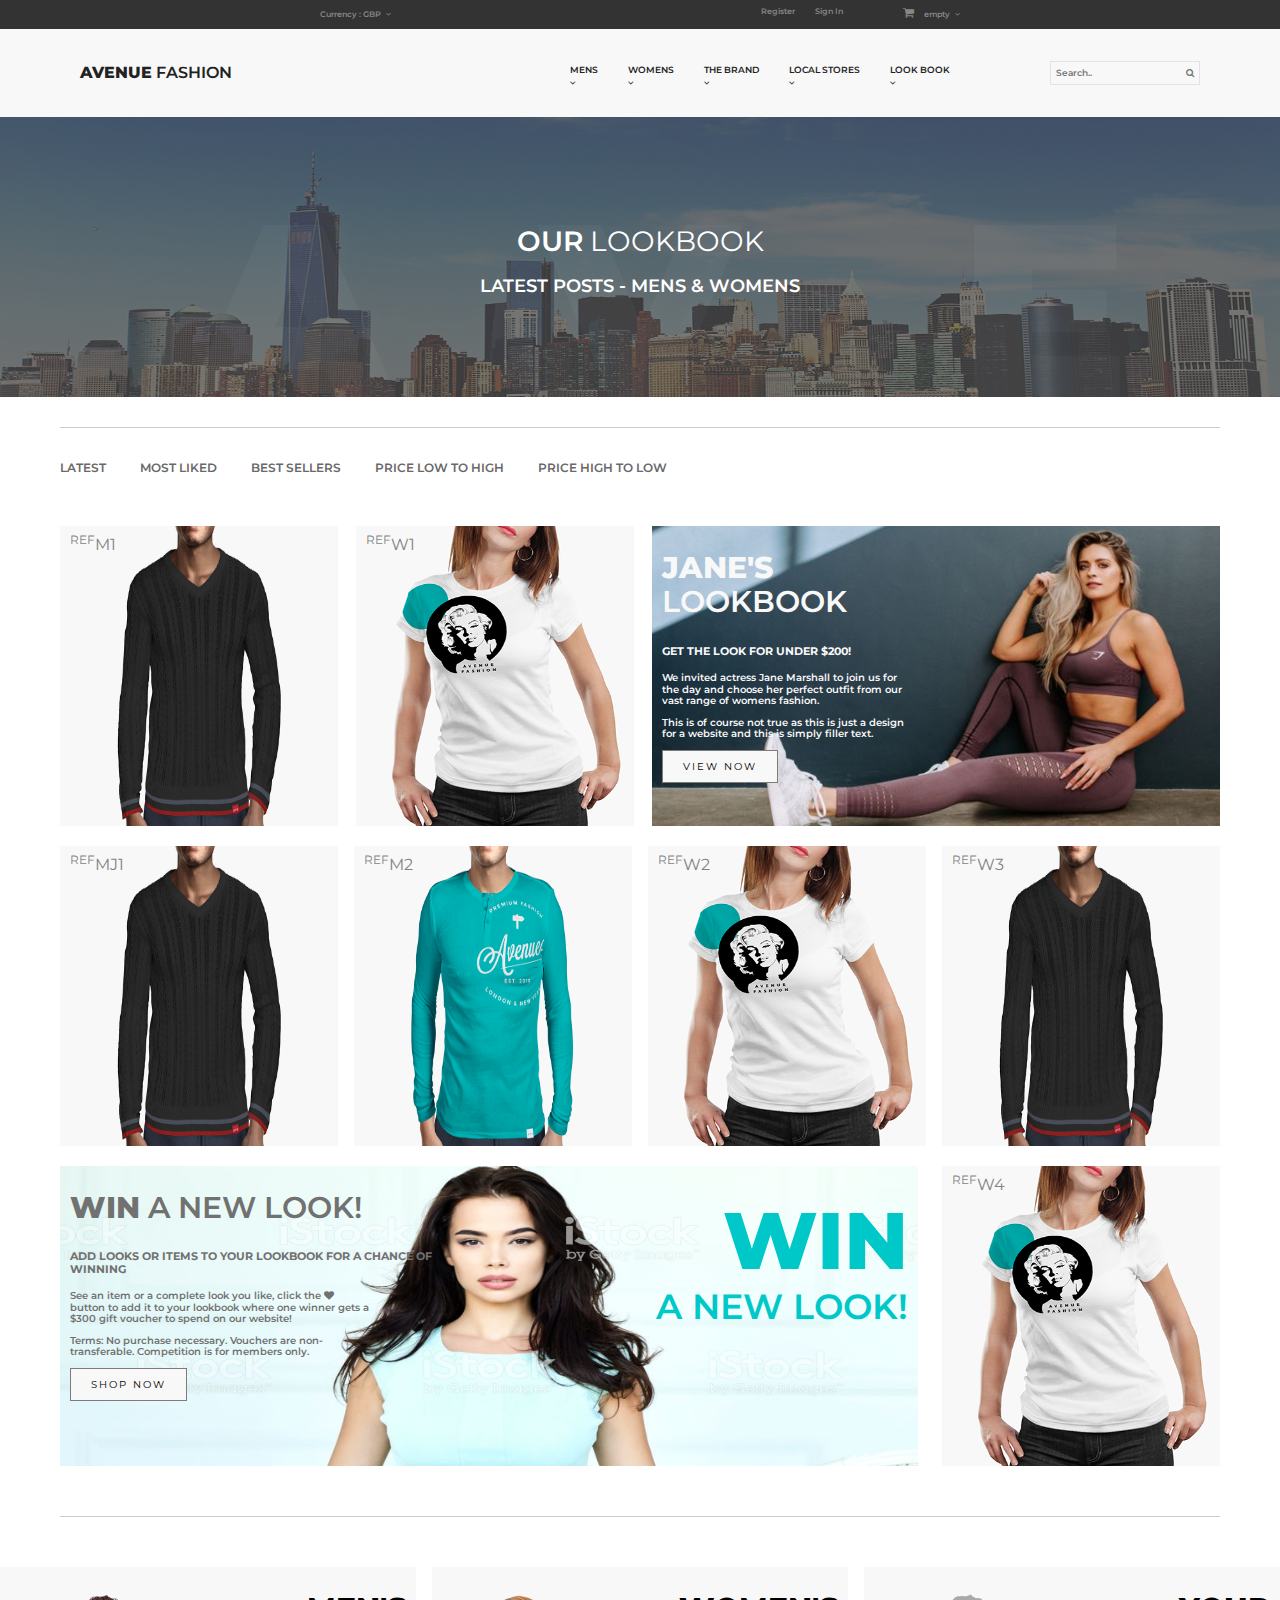
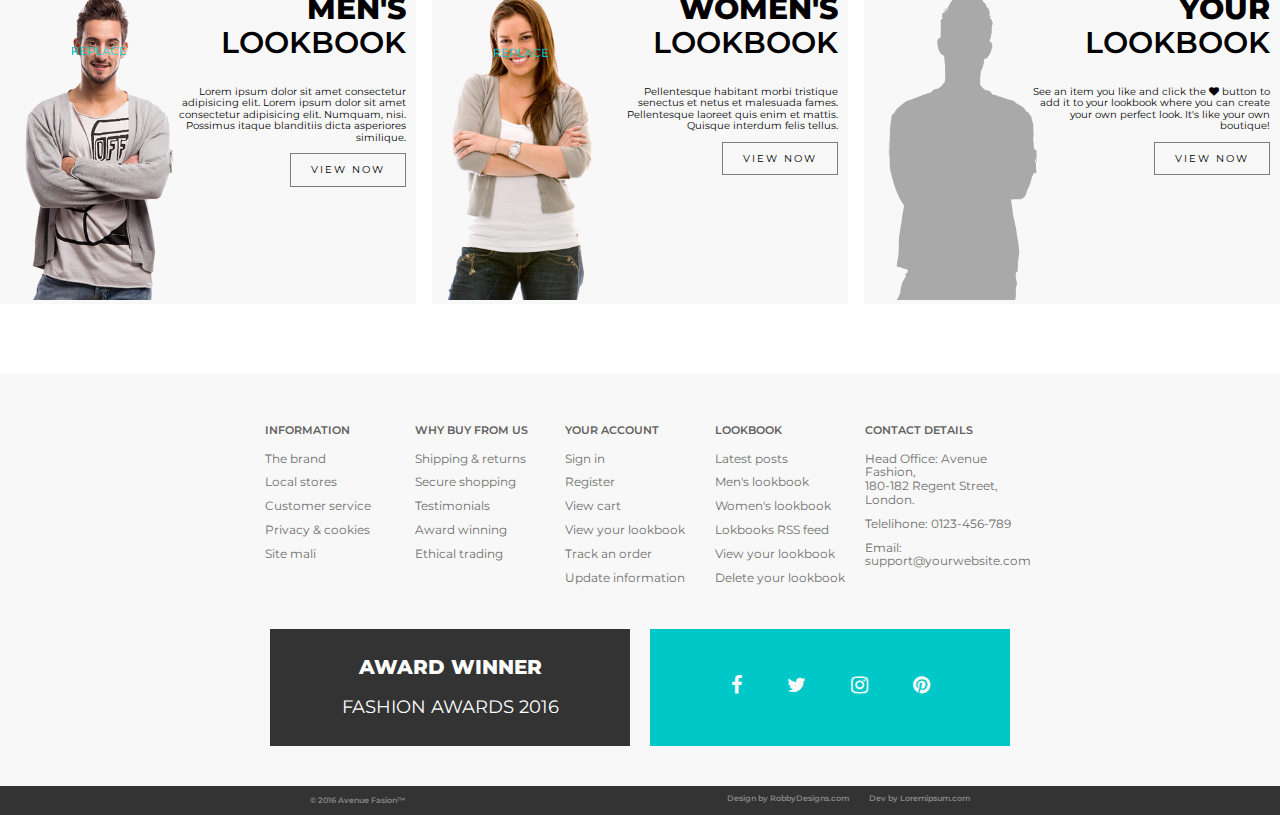
<file: fa/index.html>
<!DOCTYPE html>
<html>
    <head>
        <title>Home</title>
        <!--Meta tag used for responsiveness-->
        <meta charset="UTF-8">
        <meta name="viewport" content="width=device-width ,initial-scale=1.0">
        <link href="https://fonts.googleapis.com/css?family=Montserrat:400,600,800,900|Roboto|Source+Sans+Pro&display=swap" rel="stylesheet">
        <link rel="stylesheet" href="https://cdnjs.cloudflare.com/ajax/libs/font-awesome/4.7.0/css/font-awesome.min.css">
        <link rel="stylesheet" href="css/normalise.css">        
        <link rel="stylesheet" href="css/main.css">
    </head>
    <body>
        <header>
            <nav>
                <div class="top-nav">
                    <div class="flex-container-black">
                        <a class="left-child onhover-bg-color button-left" href="#">Currency : GBP<i class="fa fa-angle-down style-down-icon"></i></a>
                        <ul class="right-child" type=none>
                            <li><a href="login.html" class="onhover-color nav-links">Register</a></li>
                            <li><a href="login.html" class="onhover-color nav-links">Sign In</a></li>
                            <li><a href="#" class="onhover-bg-color button-right"><i class="fa fa-shopping-cart style-cart-icon"></i>empty<i class="style-down-icon fa fa-angle-down"></i></a></li>
                        </ul>
                    </div>
                </div>
                <div class="main-nav">
                    <div class="flex-container-main-nav">
                        <a class="logo" href="index.html"><span class="first-word">avenue</span> fashion</a>
                        <div class="menu-icon">
                            <div></div>
                            <div></div>
                            <div></div>
                        </div>
                        <ul class="right-child-main-nav" type=none>
                            <li><a href="#" class="onhover-color link-black main-link-style">mens<i class="fa fa-angle-down style-down-icon-main"></i></a></li>
                            <li><a href="#" class="onhover-color link-black main-link-style">womens<i class="fa fa-angle-down style-down-icon-main"></i></a></li>
                            <li><a href="brand.html" class="onhover-color link-black main-link-style">the brand<i class="fa fa-angle-down  style-down-icon-main"></i></a></li>
                            <li><a href="contact.html" class="onhover-color link-black main-link-style">local stores<i class="fa fa-angle-down style-down-icon-main"></i></a></li>
                            <li class="hover-effect"><a href="#" class="onhover-color link-black main-link-style">look book<i class="fa fa-angle-down style-down-icon-main"></i></a>
                                <div class="dropdown-menu">
                                    <div class="dropdown-menu-wraper">
                                        <ul type=none>
                                            <h2>our lookbooks</h2>
                                            <li><a class="onhover-color" href="#">Latest Posts (mixed)</a></li>
                                            <li><a class="onhover-color" href="#">Men's Lookbook</a></li>
                                            <li><a class="onhover-color" href="#">Women's Lookbook</a></li>
                                        </ul>
                                        <ul type=none>
                                            <h2>your lookbook</h2>
                                            <li><a class="onhover-color" href="#">View and Edit</a></li>
                                            <li><a class="onhover-color" href="#">Share</a></li>
                                            <li><a class="onhover-color" href="#">Delete</a></li>
                                        </ul>
                                    </div>
                                    <div class="dropdown-menu-sale">
                                        <span class="sale-bold">Autumn Sale!</span>Up To 50% Off
                                    </div>
                                </div>
                            
                            </li>
                        </ul>
                        <div class="style-search clearfix">
                                <div class="search-input"><input type="text" placeholder="Search.."></div>
                                <i class="fa fa-search style-search-icon"></i>
                        </div>
                    </div>
                </div>
            </nav>
        </header>
        <main>
            <div class="bg-img-div">
                <div class="faded-div-black">
                    <div class="faded-ave">
                        <span class="letters a">a</span>
                        <span class="letters v">v</span>
                        <span class="letters e">e</span>
                    </div>
                </div>
                <div class="faded-div-text">
                    <h1><span class="sale-bold">our</span> lookbook</h1>
                    <p>latest posts - mens & womens</p>
                </div>
            </div>

            <div class="page-content">
                <div class="top-content">
                    <div class="content-top-links">
                        <ul type=none class="choices">
                            <li><a href="#" class="onhover-color link-black">latest</a></li>
                            <li><a href="#" class="onhover-color link-black">most liked</a></li>
                            <li><a href="#" class="onhover-color link-black">best sellers</a></li>
                            <li><a href="#" class="onhover-color link-black">price low to high</a></li>
                            <li><a href="#" class="onhover-color link-black">price high to low</a></li>
                        </ul>
                    </div>
                    <div class="middle-content-wrapper">
                        <div class="upper-col col">
                            <div class="width-25">
                                <span class="over-img-text"><sup>ref</sup>m1</span>
                                <img src="assets/pic4.png" class="">
                                <div class="onhover-text">
                                    <i class="fa fa-info style-hover-icon style-info-icon"></i>
                                    <i class="fa fa-heart style-hover-icon"></i>
                                </div>
                            </div>
                            <div class="width-25">
                                <span class="over-img-text"><sup>ref</sup>w1</span>
                                <img src="assets/pic3.png" class="">
                                <div class="onhover-text">
                                    <i class="fa fa-info style-hover-icon style-info-icon"></i>
                                    <i class="fa fa-heart style-hover-icon"></i>
                                </div>
                            </div>
                            <div class="width-50"><img src="assets/pic1.jpg" class="">
                                <div class="middle-text ">     
                                    <h2>
                                        <span class="first-word">jane's</span> Lookbook
                                    </h2>
                                    <h4>get the look for under $200!</h4>
                                    <p>
                                        We invited actress Jane Marshall to join us for the day and choose her perfect outfit from our vast range of womens fashion.
                                    </p>
                                    <p>
                                        This is of course not true as this is just a design for a website and this is simply filler text. 
                                    </p>
                                    <button class="btn onhover-bg-color" href="#">View Now</button>
                                </div>
                            </div>
                        </div>
                        <div class="middle-col col">
                            <div class="width-25">
                                <span class="over-img-text"><sup>ref</sup>mj1</span>
                                <img src="assets/pic4.png" class="">
                                <div class="onhover-text">
                                    <i class="fa fa-info style-hover-icon style-info-icon"></i>
                                    <i class="fa fa-heart style-hover-icon"></i>
                                </div>
                            </div>
                            <div class="width-25">
                                <span class="over-img-text"><sup>ref</sup>m2</span>
                                <img src="assets/pic5.png" class="">
                                <div class="onhover-text">
                                    <i class="fa fa-info style-hover-icon style-info-icon"></i>
                                    <i class="fa fa-heart style-hover-icon"></i>
                                </div>
                            </div>
                            <div class="width-25">
                                <span class="over-img-text"><sup>ref</sup>w2</span>
                                <img src="assets/pic3.png" class="">
                                <div class="onhover-text">
                                    <i class="fa fa-info style-hover-icon style-info-icon"></i>
                                    <i class="fa fa-heart style-hover-icon"></i>
                                </div>
                            </div>
                            <div class="width-25">
                                <span class="over-img-text"><sup>ref</sup>w3</span>
                                <img src="assets/pic4.png" class="">
                                <div class="onhover-text">
                                    <i class="fa fa-info style-hover-icon style-info-icon"></i>
                                    <i class="fa fa-heart style-hover-icon"></i>
                                </div>
                            </div>
                        </div>
                        <div class="lower-col col">
                            <div class="width-75">
                                <img src="assets/pic6.jpg" class="">
                                <div class="middle-text middle-text-black ">     
                                    <h2>
                                        <span class="first-word">win</span> a new Look!
                                    </h2>
                                    <h4>add looks or items to your lookbook for a chance of winning</h4>
                                    <p>
                                        See an item or a complete look you like, click the <i class="fa fa-heart"></i> button to add it to your lookbook where one winner gets a $300 gift voucher to spend on our website!
                                    </p>
                                    <p>
                                        Terms: No purchase necessary. Vouchers are non-transferable. Competition is for members only.
                                    </p>
                                    <button class="btn onhover-bg-color" href="#">shop now</button>
                                </div>
                                <div class="img-extra-text">
                                    <h2>
                                        <span class="first-word large-text">win</span><br> a new Look!
                                    </h2>
                                </div>
                            </div>
                            <div class="width-25">
                                <span class="over-img-text"><sup>ref</sup>w4</span>                                
                                <img src="assets/pic3.png" class="">
                                <div class="onhover-text">
                                    <i class="fa fa-info style-hover-icon style-info-icon"></i>
                                    <i class="fa fa-heart style-hover-icon"></i>
                                </div>
                            </div>
                        </div>
                    </div>
                </div>
                <div class="bottom-content">
                    <div class="bottom-img  ">
                        <img src="assets/REPLACE.png" class="">
                        <div class="bottom-text ">     
                            <h2>
                                <span class="first-word">Men's</span> Lookbook
                            </h2>
                            <p>
                                Lorem ipsum dolor sit amet consectetur adipisicing elit. Lorem ipsum dolor sit amet consectetur adipisicing elit. Numquam, nisi. Possimus itaque blanditiis dicta asperiores similique.
                            </p>
                            <button class="btn onhover-bg-color" href="#">View Now</button> 
                        </div>
                    </div>
                    <div class="bottom-img  ">
                        <img src="assets/REPLACE2.png" class="">
                        <div class="bottom-text ">     
                            <h2>
                                <span class="first-word">women's</span> Lookbook
                            </h2>
                            <p>
                                Pellentesque habitant morbi tristique senectus et netus et malesuada fames. Pellentesque laoreet quis enim et mattis. Quisque interdum felis tellus.
                            </p>
                            <button class="btn onhover-bg-color" href="#">View Now</button> 
                        </div>
                    </div>
                    <div class="bottom-img  ">
                        <img src="assets/REPLACE4.png" class="">
                        <div class="bottom-text ">     
                            <h2>
                                <span class="first-word">your</span> Lookbook
                            </h2>
                            <p>
                                See an item you like and click the <i class="fa fa-heart"></i> button to add it to your lookbook where you can create your own perfect look.<wbr> It's like your own boutique!
                            </p>
                            <button class="btn onhover-bg-color" href="#">View Now</button> 
                        </div>
                    </div>
                </div>
            </div>


        </main>
        <footer>
            <div class="footer-navbar">
                <div class="navbar-wrapper">
                    <div class="navbar-flex">
                        <ul class="col-nav">
                            <li>information</li>
                            <ul class="col-nav-inside">
                                <li><a class="link-black onhover-color">The brand</a></li>
                                <li><a class="link-black onhover-color">Local stores</a></li>
                                <li><a class="link-black onhover-color">Customer service</a></li>
                                <li><a class="link-black onhover-color">Privacy & cookies</a></li>
                                <li><a class="link-black onhover-color">Site mali</a></li>
                            </ul>
                        </ul>
                        <ul class="col-nav">
                            <li>why buy from us</li>
                            <ul class="col-nav-inside">
                                <li><a class="link-black onhover-color">Shipping & returns</a></li>
                                <li><a class="link-black onhover-color">Secure shopping</a></li>
                                <li><a class="link-black onhover-color">Testimonials</a></li>
                                <li><a class="link-black onhover-color">Award winning</a></li>
                                <li><a class="link-black onhover-color">Ethical trading</a></li>
                            </ul>
                        </ul>
                        <ul class="col-nav">
                            <li>your account</li>
                            <ul class="col-nav-inside">
                                <li><a class="link-black onhover-color">Sign in</a></li>
                                <li><a class="link-black onhover-color">Register</a></li>
                                <li><a class="link-black onhover-color">View cart</a></li>
                                <li><a class="link-black onhover-color">View your lookbook</a></li>
                                <li><a class="link-black onhover-color">Track an order</a></li>
                                <li><a class="link-black onhover-color">Update information</a></li>
                            </ul>
                        </ul>
                        <ul class="col-nav">
                            <li>lookbook</li>
                            <ul class="col-nav-inside">
                                <li><a class="link-black onhover-color">Latest posts</a></li>
                                <li><a class="link-black onhover-color">Men's lookbook</a></li>
                                <li><a class="link-black onhover-color">Women's lookbook</a></li>
                                <li><a class="link-black onhover-color">Lokbooks RSS feed</a></li>
                                <li><a class="link-black onhover-color">View your lookbook</a></li>
                                <li><a class="link-black onhover-color">Delete your lookbook</a></li>
                            </ul>
                        </ul>
                        <ul class="col-nav">
                            <li>contact details</li>
                            <ul class="col-nav-inside">
                            <li>Head Office: <a class="link-black onhover-color">Avenue Fashion,<br>180-182 Regent Street, London.</a></li>
                            <li>Telelihone: <a class="link-black onhover-color">0123-456-789</a></li>
                            <li>Email: <a class="link-black onhover-color">support@yourwebsite.com</a></p>
                            </ul>
                        </ul>
                    </div>
                </div>
                <div class="sale-social">
                    <div class="sale">
                        <h2>award winner</h2>
                        <p>fashion awards 2016</p>
                    </div>
                    <div class="social">
                        <a href="#"><i class="fa fa-facebook-f space style-social"></i></a>
                        <a href="#"><i class="fa fa-twitter space style-social"></i></a>
                        <a href="#"><i class="fa fa-instagram space style-social"></i></a>
                        <a href="#"><i class="fa fa-pinterest space style-social"></i></a>
                    </div>
                </div>
            </div>
            <div class="top-nav">
                <div class="flex-container-black">
                    <a class="left-child onhover-color nav-links" href="#">&copy; 2016 Avenue Fasion&trade;</a>
                    <ul class="right-child" type=none>
                        <li class="nav-links">Design by <a href="#" class="onhover-color ">RobbyDesigns.com</a></li>
                        <li class="nav-links">Dev by <a href="#" class="onhover-color ">Loremipsum.com</a></li>
                    </ul>
                </div>
            </div>
        </footer>
    </body>
</html>
</file>
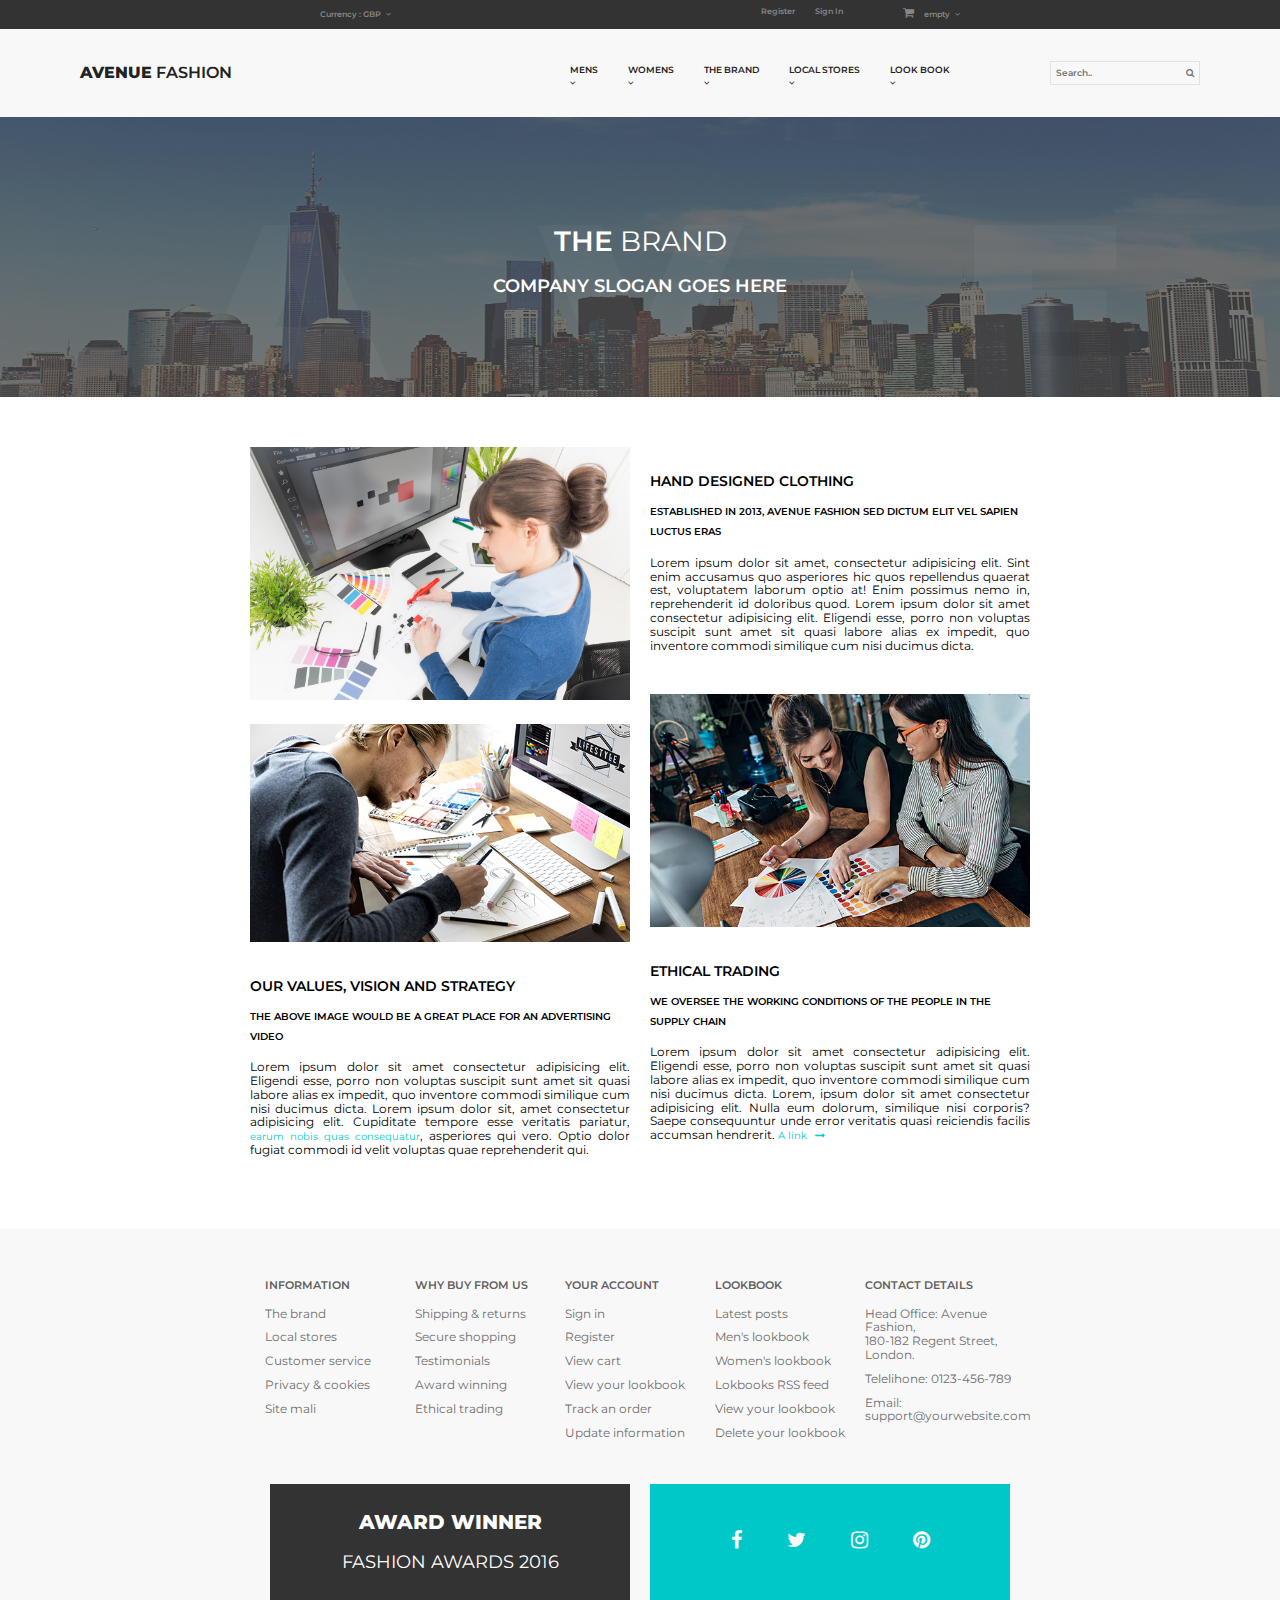
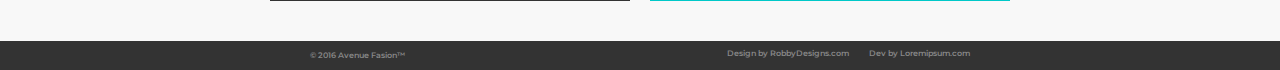
<file: fa/brand.html>
<!DOCTYPE html>
<html>
    <head>
        <title>The Brand</title>
        <!--Meta tag used for responsiveness-->
        <meta charset="UTF-8">
        <meta name="viewport" content="width=device-width ,initial-scale=1.0">
        <link href="https://fonts.googleapis.com/css?family=Montserrat:400,600,800,900|Roboto|Source+Sans+Pro&display=swap" rel="stylesheet">
        <link rel="stylesheet" href="https://cdnjs.cloudflare.com/ajax/libs/font-awesome/4.7.0/css/font-awesome.min.css">
        <link rel="stylesheet" href="css/normalise.css">        
        <link rel="stylesheet" href="css/main.css">
    </head>
    <body>
        <header>
            <nav>
                <div class="top-nav">
                    <div class="flex-container-black">
                        <a class="left-child onhover-bg-color button-left" href="#">Currency : GBP<i class="fa fa-angle-down style-down-icon"></i></a>
                        <ul class="right-child" type=none>
                            <li><a href="login.html" class="onhover-color nav-links">Register</a></li>
                            <li><a href="login.html" class="onhover-color nav-links">Sign In</a></li>
                            <li><a href="#" class="onhover-bg-color button-right"><i class="fa fa-shopping-cart style-cart-icon"></i>empty<i class="style-down-icon fa fa-angle-down"></i></a></li>
                        </ul>
                    </div>
                </div>
                <div class="main-nav">
                    <div class="flex-container-main-nav">
                        <a class="logo" href="index.html"><span class="first-word">avenue</span> fashion</a>
                        <div class="menu-icon">
                            <div></div>
                            <div></div>
                            <div></div>
                        </div>
                        <ul class="right-child-main-nav" type=none>
                            <li><a href="#" class="onhover-color link-black main-link-style">mens<i class="fa fa-angle-down style-down-icon-main"></i></a></li>
                            <li><a href="#" class="onhover-color link-black main-link-style">womens<i class="fa fa-angle-down style-down-icon-main"></i></a></li>
                            <li><a href="brand.html" class="onhover-color link-black main-link-style">the brand<i class="fa fa-angle-down  style-down-icon-main"></i></a></li>
                            <li><a href="contact.html" class="onhover-color link-black main-link-style">local stores<i class="fa fa-angle-down style-down-icon-main"></i></a></li>
                            <li class="hover-effect"><a href="#" class="onhover-color link-black main-link-style">look book<i class="fa fa-angle-down style-down-icon-main"></i></a>
                                <div class="dropdown-menu">
                                    <div class="dropdown-menu-wraper">
                                        <ul type=none>
                                            <h2>our lookbooks</h2>
                                            <li><a class="onhover-color" href="#">Latest Posts (mixed)</a></li>
                                            <li><a class="onhover-color" href="#">Men's Lookbook</a></li>
                                            <li><a class="onhover-color" href="#">Women's Lookbook</a></li>
                                        </ul>
                                        <ul type=none>
                                            <h2>your lookbook</h2>
                                            <li><a class="onhover-color" href="#">View and Edit</a></li>
                                            <li><a class="onhover-color" href="#">Share</a></li>
                                            <li><a class="onhover-color" href="#">Delete</a></li>
                                        </ul>
                                    </div>
                                    <div class="dropdown-menu-sale">
                                        <span class="sale-bold">Autumn Sale!</span>Up To 50% Off
                                    </div>
                                </div>
                            
                            </li>
                        </ul>
                        <div class="style-search clearfix">
                                <div class="search-input"><input type="text" placeholder="Search.."></div>
                                <i class="fa fa-search style-search-icon"></i>
                        </div>
                    </div>
                </div>
            </nav>
        </header>
        <main>
            <div class="bg-img-div">
                <div class="faded-div-black">
                    <div class="faded-ave">
                        <span class="letters a">a</span>
                        <span class="letters v">v</span>
                        <span class="letters e">e</span>
                    </div>
                </div>
                <div class="faded-div-text">
                    <h1><span class="sale-bold">the</span> brand</h1>
                    <p>Company slogan goes here</p>
                </div>
            </div>

            <div class="page-content">
                <div class="flex-wrapper">
                    <div class="col-1">
                        <div class="content-wrapper">
                            <img src="assets/brand1.jpg" width="100%">
                            <img src="assets/brand2.jpg" width="100%">
                            <div class="brand-text">
                                <h2>our values, vision and strategy</h2>
                                <h4>the above image would be a great place for an advertising video</h4>
                                <p>Lorem ipsum dolor sit amet consectetur adipisicing elit. Eligendi esse, porro non voluptas suscipit sunt amet sit quasi labore alias ex impedit, quo inventore commodi similique cum nisi ducimus dicta.
                                    Lorem ipsum dolor sit, amet consectetur adipisicing elit. Cupiditate tempore esse veritatis pariatur, <a class="forgot">earum nobis quas consequatur</a>, asperiores qui vero. Optio dolor fugiat commodi id velit voluptas quae reprehenderit qui.
                                </p>
                            </div>
                        </div>
                    </div>
                    <div class="col-2">
                        <div class="content-wrapper">
                            <div class="brand-text">
                                <h2>hand designed clothing</h2>
                                <h4>established in 2013, avenue fashion sed dictum elit vel sapien luctus eras</h4>
                                <p>Lorem ipsum dolor sit amet, consectetur adipisicing elit. Sint enim accusamus quo asperiores hic quos repellendus quaerat est, voluptatem laborum optio at! Enim possimus nemo in, reprehenderit id doloribus quod.
                                    Lorem ipsum dolor sit amet consectetur adipisicing elit. Eligendi esse, porro non voluptas suscipit sunt amet sit quasi labore alias ex impedit, quo inventore commodi similique cum nisi ducimus dicta.</p>
                            </div>
                            <img src="assets/brand3.jpg" width="100%">
                            <div class="brand-text">
                                <h2>ethical trading</h2>
                                <h4>we oversee the working conditions of the people in the supply chain</h4>
                                <p>Lorem ipsum dolor sit amet consectetur adipisicing elit. Eligendi esse, porro non voluptas suscipit sunt amet sit quasi labore alias ex impedit, quo inventore commodi similique cum nisi ducimus dicta.
                                    Lorem, ipsum dolor sit amet consectetur adipisicing elit. Nulla eum dolorum, similique nisi corporis? Saepe consequuntur unde error veritatis quasi reiciendis facilis accumsan hendrerit.
                                    <a class="forgot align-right">A link <i class="fa fa-long-arrow-right icon-style"></i></a>
                                </p>
                            </div>
                        </div>
                    </div>
                </div>
            </div>


        </main>
        <footer>
            <div class="footer-navbar">
                <div class="navbar-wrapper">
                    <div class="navbar-flex">
                        <ul class="col-nav">
                            <li>information</li>
                            <ul class="col-nav-inside">
                                <li><a class="link-black onhover-color">The brand</a></li>
                                <li><a class="link-black onhover-color">Local stores</a></li>
                                <li><a class="link-black onhover-color">Customer service</a></li>
                                <li><a class="link-black onhover-color">Privacy & cookies</a></li>
                                <li><a class="link-black onhover-color">Site mali</a></li>
                            </ul>
                        </ul>
                        <ul class="col-nav">
                            <li>why buy from us</li>
                            <ul class="col-nav-inside">
                                <li><a class="link-black onhover-color">Shipping & returns</a></li>
                                <li><a class="link-black onhover-color">Secure shopping</a></li>
                                <li><a class="link-black onhover-color">Testimonials</a></li>
                                <li><a class="link-black onhover-color">Award winning</a></li>
                                <li><a class="link-black onhover-color">Ethical trading</a></li>
                            </ul>
                        </ul>
                        <ul class="col-nav">
                            <li>your account</li>
                            <ul class="col-nav-inside">
                                <li><a class="link-black onhover-color">Sign in</a></li>
                                <li><a class="link-black onhover-color">Register</a></li>
                                <li><a class="link-black onhover-color">View cart</a></li>
                                <li><a class="link-black onhover-color">View your lookbook</a></li>
                                <li><a class="link-black onhover-color">Track an order</a></li>
                                <li><a class="link-black onhover-color">Update information</a></li>
                            </ul>
                        </ul>
                        <ul class="col-nav">
                            <li>lookbook</li>
                            <ul class="col-nav-inside">
                                <li><a class="link-black onhover-color">Latest posts</a></li>
                                <li><a class="link-black onhover-color">Men's lookbook</a></li>
                                <li><a class="link-black onhover-color">Women's lookbook</a></li>
                                <li><a class="link-black onhover-color">Lokbooks RSS feed</a></li>
                                <li><a class="link-black onhover-color">View your lookbook</a></li>
                                <li><a class="link-black onhover-color">Delete your lookbook</a></li>
                            </ul>
                        </ul>
                        <ul class="col-nav">
                            <li>contact details</li>
                            <ul class="col-nav-inside">
                            <li>Head Office: <a class="link-black onhover-color">Avenue Fashion,<br>180-182 Regent Street, London.</a></li>
                            <li>Telelihone: <a class="link-black onhover-color">0123-456-789</a></li>
                            <li>Email: <a class="link-black onhover-color">support@yourwebsite.com</a></p>
                            </ul>
                        </ul>
                    </div>
                </div>
                <div class="sale-social">
                    <div class="sale">
                        <h2>award winner</h2>
                        <p>fashion awards 2016</p>
                    </div>
                    <div class="social">
                        <a href="#"><i class="fa fa-facebook-f space style-social"></i></a>
                        <a href="#"><i class="fa fa-twitter space style-social"></i></a>
                        <a href="#"><i class="fa fa-instagram space style-social"></i></a>
                        <a href="#"><i class="fa fa-pinterest space style-social"></i></a>
                    </div>
                </div>
            </div>
            <div class="top-nav">
                <div class="flex-container-black">
                    <a class="left-child onhover-color nav-links" href="#">&copy; 2016 Avenue Fasion&trade;</a>
                    <ul class="right-child" type=none>
                        <li class="nav-links">Design by <a href="#" class="onhover-color ">RobbyDesigns.com</a></li>
                        <li class="nav-links">Dev by <a href="#" class="onhover-color ">Loremipsum.com</a></li>
                    </ul>
                </div>
            </div>
        </footer>
    </body>
</html>
</file>
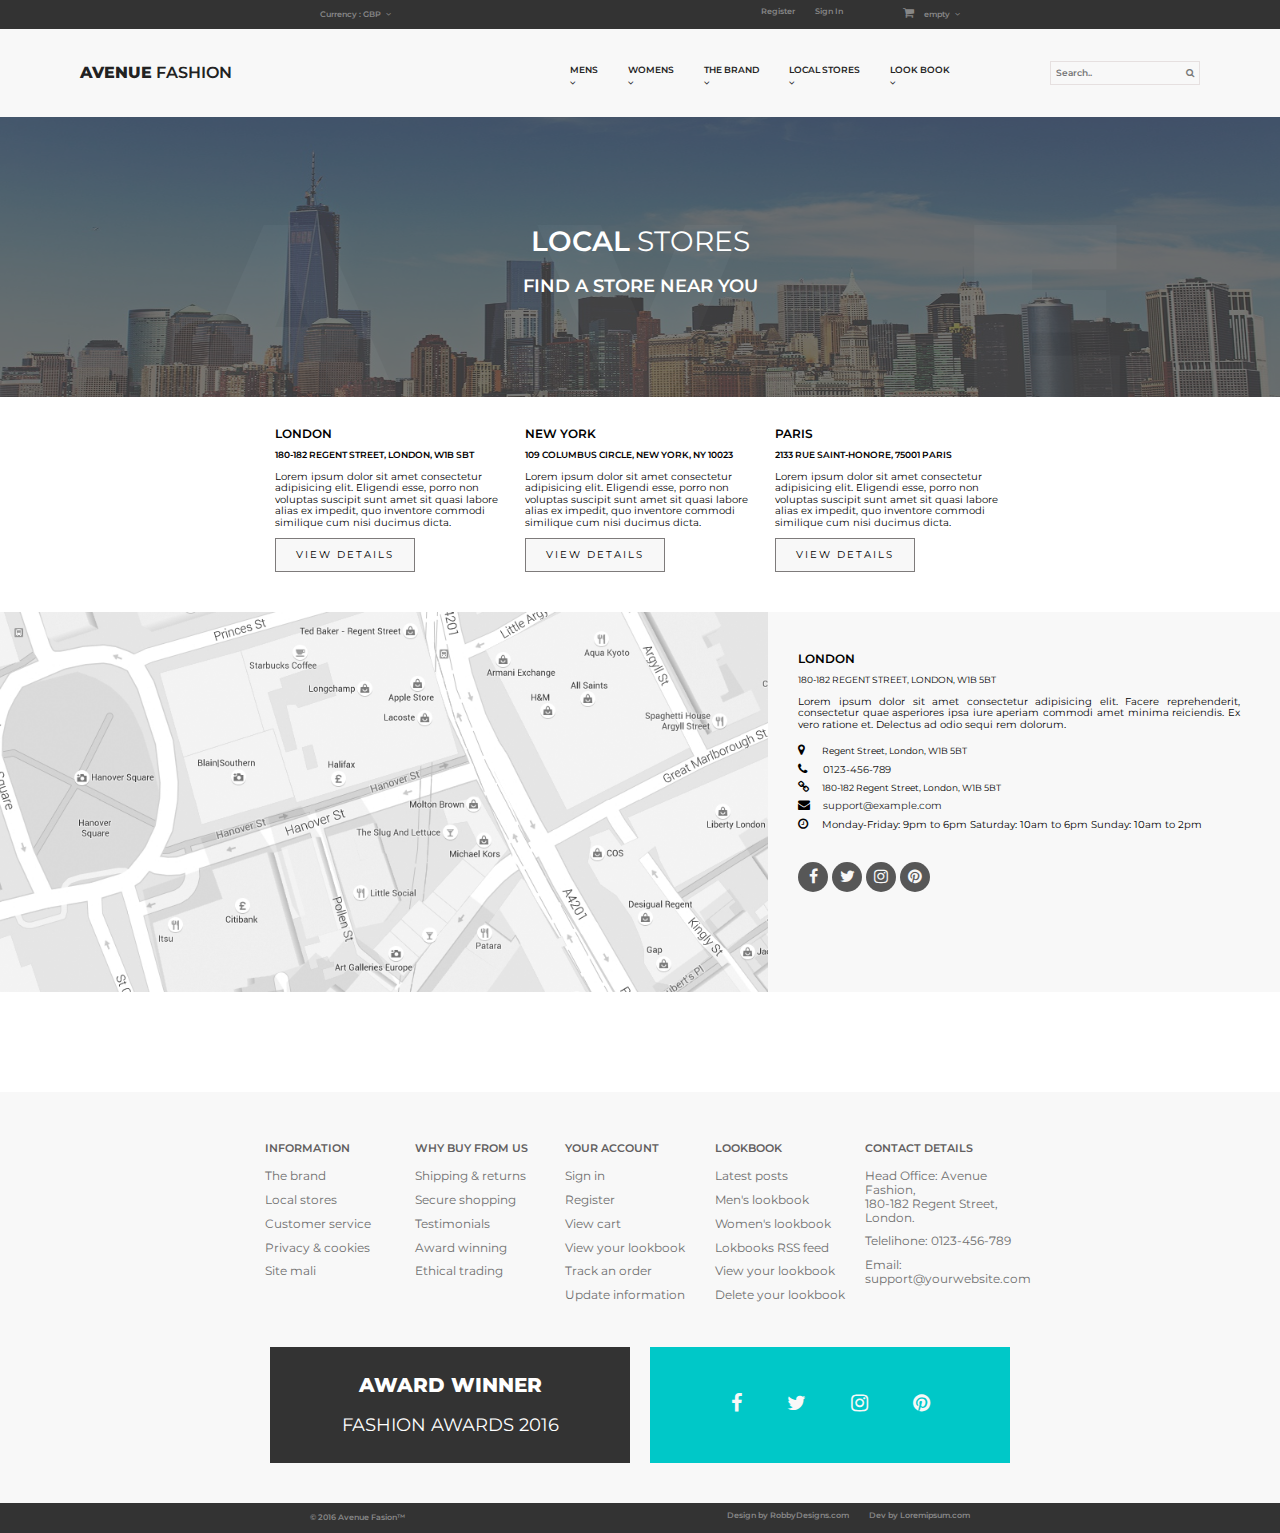
<file: fa/contact.html>
<!DOCTYPE html>
<html>
    <head>
        <title>Contact us</title>
        <!--Meta tag used for responsiveness-->
        <meta charset="UTF-8">
        <meta name="viewport" content="width=device-width ,initial-scale=1.0">
        <link href="https://fonts.googleapis.com/css?family=Montserrat:400,600,800,900|Roboto|Source+Sans+Pro&display=swap" rel="stylesheet">
        <link rel="stylesheet" href="https://cdnjs.cloudflare.com/ajax/libs/font-awesome/4.7.0/css/font-awesome.min.css">
        <link rel="stylesheet" href="css/normalise.css">        
        <link rel="stylesheet" href="css/main.css">
    </head>
    <body>
        <header>
            <nav>
                <div class="top-nav">
                    <div class="flex-container-black">
                        <a class="left-child onhover-bg-color button-left" href="#">Currency : GBP<i class="fa fa-angle-down style-down-icon"></i></a>
                        <ul class="right-child" type=none>
                            <li><a href="login.html" class="onhover-color nav-links">Register</a></li>
                            <li><a href="login.html" class="onhover-color nav-links">Sign In</a></li>
                            <li><a href="#" class="onhover-bg-color button-right"><i class="fa fa-shopping-cart style-cart-icon"></i>empty<i class="style-down-icon fa fa-angle-down"></i></a></li>
                        </ul>
                    </div>
                </div>
                <div class="main-nav">
                    <div class="flex-container-main-nav">
                        <a class="logo" href="index.html"><span class="first-word">avenue</span> fashion</a>
                        <div class="menu-icon">
                            <div></div>
                            <div></div>
                            <div></div>
                        </div>
                        <ul class="right-child-main-nav" type=none>
                            <li><a href="#" class="onhover-color link-black main-link-style">mens<i class="fa fa-angle-down style-down-icon-main"></i></a></li>
                            <li><a href="#" class="onhover-color link-black main-link-style">womens<i class="fa fa-angle-down style-down-icon-main"></i></a></li>
                            <li><a href="brand.html" class="onhover-color link-black main-link-style">the brand<i class="fa fa-angle-down  style-down-icon-main"></i></a></li>
                            <li><a href="contact.html" class="onhover-color link-black main-link-style">local stores<i class="fa fa-angle-down style-down-icon-main"></i></a></li>
                            <li class="hover-effect"><a href="#" class="onhover-color link-black main-link-style">look book<i class="fa fa-angle-down style-down-icon-main"></i></a>
                                <div class="dropdown-menu">
                                    <div class="dropdown-menu-wraper">
                                        <ul type=none>
                                            <h2>our lookbooks</h2>
                                            <li><a class="onhover-color" href="#">Latest Posts (mixed)</a></li>
                                            <li><a class="onhover-color" href="#">Men's Lookbook</a></li>
                                            <li><a class="onhover-color" href="#">Women's Lookbook</a></li>
                                        </ul>
                                        <ul type=none>
                                            <h2>your lookbook</h2>
                                            <li><a class="onhover-color" href="#">View and Edit</a></li>
                                            <li><a class="onhover-color" href="#">Share</a></li>
                                            <li><a class="onhover-color" href="#">Delete</a></li>
                                        </ul>
                                    </div>
                                    <div class="dropdown-menu-sale">
                                        <span class="sale-bold">Autumn Sale!</span>Up To 50% Off
                                    </div>
                                </div>
                            
                            </li>
                        </ul>
                        <div class="style-search clearfix">
                                <div class="search-input"><input type="text" placeholder="Search.."></div>
                                <i class="fa fa-search style-search-icon"></i>
                        </div>
                    </div>
                </div>
            </nav>
        </header>
        <main>
            <div class="bg-img-div">
                <div class="faded-div-black">
                    <div class="faded-ave">
                        <span class="letters a">a</span>
                        <span class="letters v">v</span>
                        <span class="letters e">e</span>
                    </div>
                </div>
                <div class="faded-div-text">
                    <h1><span class="sale-bold">local</span> stores</h1>
                    <p>find a store near you</p>
                </div>
            </div>

            <div class="page-content">
                <div class="content-wrapper">
                    <div class="contact-flex">
                        <div class="contact-col">
                            <h2>london</h2>
                            <address>
                                180-182 REGENT STREET, LONDON, W1B SBT                                
                            </address>
                            <p>Lorem ipsum dolor sit amet consectetur adipisicing elit. Eligendi esse, porro non voluptas suscipit sunt amet sit quasi labore alias ex impedit, quo inventore commodi similique cum nisi ducimus dicta.</p>
                            <button class="onhover-bg-color btn">view details</button>
                        </div>
                        <div class="contact-col">
                            <h2>new york</h2>
                            <address>
                                109 COLUMBUS CIRCLE, NEW YORK, NY 10023            
                            </address>
                            <p>Lorem ipsum dolor sit amet consectetur adipisicing elit. Eligendi esse, porro non voluptas suscipit sunt amet sit quasi labore alias ex impedit, quo inventore commodi similique cum nisi ducimus dicta.</p>
                            <button class="onhover-bg-color btn">view details</button>
                        </div>
                        <div class="contact-col">
                            <h2>paris</h2>
                            <address>
                                2133 RUE SAINT-HONORE, 75001 PARIS            
                            </address>
                            <p>Lorem ipsum dolor sit amet consectetur adipisicing elit. Eligendi esse, porro non voluptas suscipit sunt amet sit quasi labore alias ex impedit, quo inventore commodi similique cum nisi ducimus dicta.</p>
                            <button class="onhover-bg-color btn">view details</button>
                        </div>
                    </div>
                </div>

                <div class="map-wrapper">
                    <div class="map-flex">
                        <div class="map-img">
                            <img src="assets/map.png" width="100%">
                        </div>
                        <div class="map-text">
                            <h2>LONDON</h2>
                            <address>180-182 REGENT STREET, LONDON, W1B 5BT</address>
                            <p>Lorem ipsum dolor sit amet consectetur adipisicing elit. Facere reprehenderit, consectetur quae asperiores ipsa iure aperiam commodi amet minima reiciendis. Ex vero ratione et. Delectus ad odio sequi rem dolorum.</p>
                            <ul class="contact-info" type=none>
                                <li><span class="fa fa-map-marker"></span>
                                    <address>Regent Street, London, W1B 5BT</address> 
                                </li>
                                <li><span class="fa fa-phone"></span><a class="link-black onhover-color" href="tel:0123456789">0123-456-789</a></li>
                                <li><span class="fa fa-link"></span>
                                    <address>180-182 Regent Street, London, W1B 5BT</address>
                                </li>
                                <li><span class="fa fa-envelope"></span><a class="link-black onhover-color" href="mailto:support@example.com">support@example.com</a></li>
                                <li><span class="fa fa-clock-o"></span>
                                        <p class="timing">Monday-Friday: 9pm to 6pm Saturday: 10am to 6pm Sunday: 10am to 2pm</p>
                                    
                                </li>
                            </ul>
                            <div class="social-links">
                                <i class="fa fa-facebook-f style-link-icon style-f-icon"></i>
                                <i class="fa fa-twitter style-link-icon"></i>
                                <i class="fa fa-instagram style-link-icon"></i>
                                <i class="fa fa-pinterest style-link-icon"></i>
                            </div>
                        </div>
                    </div>
                </div>

            </div>


        </main>
        <footer>
            <div class="footer-navbar">
                <div class="navbar-wrapper">
                    <div class="navbar-flex">
                        <ul class="col-nav">
                            <li>information</li>
                            <ul class="col-nav-inside">
                                <li><a class="link-black onhover-color">The brand</a></li>
                                <li><a class="link-black onhover-color">Local stores</a></li>
                                <li><a class="link-black onhover-color">Customer service</a></li>
                                <li><a class="link-black onhover-color">Privacy & cookies</a></li>
                                <li><a class="link-black onhover-color">Site mali</a></li>
                            </ul>
                        </ul>
                        <ul class="col-nav">
                            <li>why buy from us</li>
                            <ul class="col-nav-inside">
                                <li><a class="link-black onhover-color">Shipping & returns</a></li>
                                <li><a class="link-black onhover-color">Secure shopping</a></li>
                                <li><a class="link-black onhover-color">Testimonials</a></li>
                                <li><a class="link-black onhover-color">Award winning</a></li>
                                <li><a class="link-black onhover-color">Ethical trading</a></li>
                            </ul>
                        </ul>
                        <ul class="col-nav">
                            <li>your account</li>
                            <ul class="col-nav-inside">
                                <li><a class="link-black onhover-color">Sign in</a></li>
                                <li><a class="link-black onhover-color">Register</a></li>
                                <li><a class="link-black onhover-color">View cart</a></li>
                                <li><a class="link-black onhover-color">View your lookbook</a></li>
                                <li><a class="link-black onhover-color">Track an order</a></li>
                                <li><a class="link-black onhover-color">Update information</a></li>
                            </ul>
                        </ul>
                        <ul class="col-nav">
                            <li>lookbook</li>
                            <ul class="col-nav-inside">
                                <li><a class="link-black onhover-color">Latest posts</a></li>
                                <li><a class="link-black onhover-color">Men's lookbook</a></li>
                                <li><a class="link-black onhover-color">Women's lookbook</a></li>
                                <li><a class="link-black onhover-color">Lokbooks RSS feed</a></li>
                                <li><a class="link-black onhover-color">View your lookbook</a></li>
                                <li><a class="link-black onhover-color">Delete your lookbook</a></li>
                            </ul>
                        </ul>
                        <ul class="col-nav">
                            <li>contact details</li>
                            <ul class="col-nav-inside">
                            <li>Head Office: <a class="link-black onhover-color">Avenue Fashion,<br>180-182 Regent Street, London.</a></li>
                            <li>Telelihone: <a class="link-black onhover-color">0123-456-789</a></li>
                            <li>Email: <a class="link-black onhover-color">support@yourwebsite.com</a></p>
                            </ul>
                        </ul>
                    </div>
                </div>
                <div class="sale-social">
                    <div class="sale">
                        <h2>award winner</h2>
                        <p>fashion awards 2016</p>
                    </div>
                    <div class="social">
                        <a href="#"><i class="fa fa-facebook-f space style-social"></i></a>
                        <a href="#"><i class="fa fa-twitter space style-social"></i></a>
                        <a href="#"><i class="fa fa-instagram space style-social"></i></a>
                        <a href="#"><i class="fa fa-pinterest space style-social"></i></a>
                    </div>
                </div>
            </div>
            <div class="top-nav">
                <div class="flex-container-black">
                    <a class="left-child onhover-color nav-links" href="#">&copy; 2016 Avenue Fasion&trade;</a>
                    <ul class="right-child" type=none>
                        <li class="nav-links">Design by <a href="#" class="onhover-color ">RobbyDesigns.com</a></li>
                        <li class="nav-links">Dev by <a href="#" class="onhover-color ">Loremipsum.com</a></li>
                    </ul>
                </div>
            </div>
        </footer>
    </body>
</html>
</file>
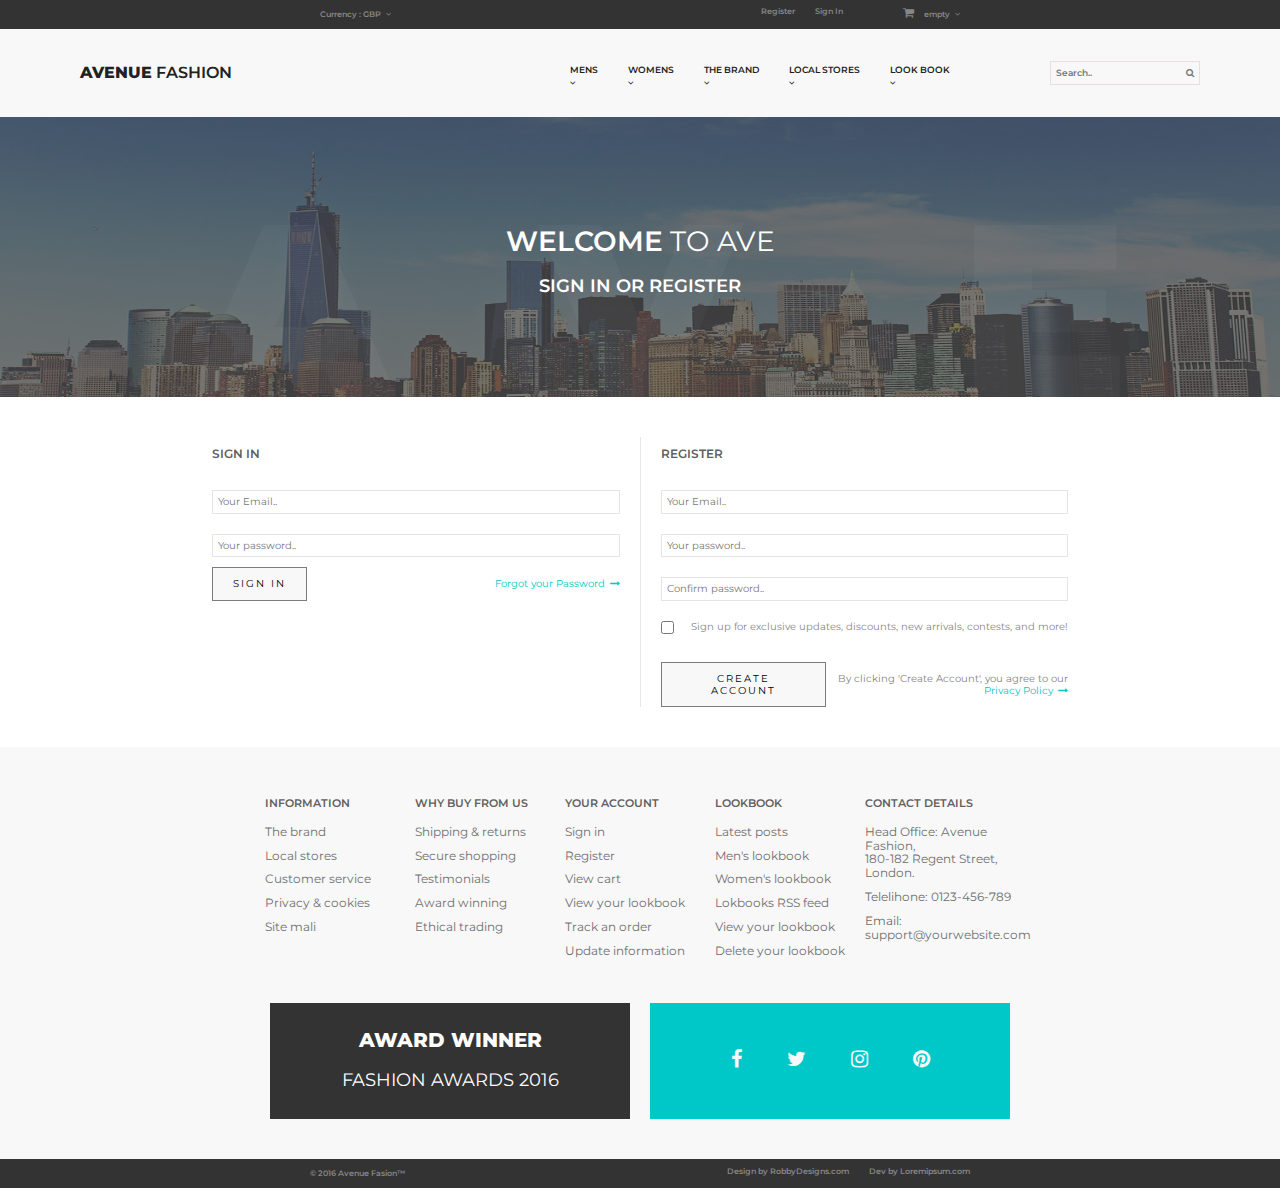
<file: fa/login.html>
<!DOCTYPE html>
<html>
    <head>
        <title>Login & Sign up</title>
        <!--Meta tag used for responsiveness-->
        <meta charset="UTF-8">
        <meta name="viewport" content="width=device-width ,initial-scale=1.0">
        <link href="https://fonts.googleapis.com/css?family=Montserrat:400,600,800,900|Roboto|Source+Sans+Pro&display=swap" rel="stylesheet">
        <link rel="stylesheet" href="https://cdnjs.cloudflare.com/ajax/libs/font-awesome/4.7.0/css/font-awesome.min.css">
        <link rel="stylesheet" href="css/normalise.css">        
        <link rel="stylesheet" href="css/main.css">
    </head>
    <body>
        <header>
            <nav>
                <div class="top-nav">
                    <div class="flex-container-black">
                        <a class="left-child onhover-bg-color button-left" href="#">Currency : GBP<i class="fa fa-angle-down style-down-icon"></i></a>
                        <ul class="right-child" type=none>
                            <li><a href="login.html" class="onhover-color nav-links">Register</a></li>
                            <li><a href="login.html" class="onhover-color nav-links">Sign In</a></li>
                            <li><a href="#" class="onhover-bg-color button-right"><i class="fa fa-shopping-cart style-cart-icon"></i>empty<i class="style-down-icon fa fa-angle-down"></i></a></li>
                        </ul>
                    </div>
                </div>
                <div class="main-nav">
                    <div class="flex-container-main-nav">
                        <a class="logo" href="index.html"><span class="first-word">avenue</span> fashion</a>
                        <div class="menu-icon">
                            <div></div>
                            <div></div>
                            <div></div>
                        </div>
                        <ul class="right-child-main-nav" type=none>
                            <li><a href="#" class="onhover-color link-black main-link-style">mens<i class="fa fa-angle-down style-down-icon-main"></i></a></li>
                            <li><a href="#" class="onhover-color link-black main-link-style">womens<i class="fa fa-angle-down style-down-icon-main"></i></a></li>
                            <li><a href="brand.html" class="onhover-color link-black main-link-style">the brand<i class="fa fa-angle-down  style-down-icon-main"></i></a></li>
                            <li><a href="contact.html" class="onhover-color link-black main-link-style">local stores<i class="fa fa-angle-down style-down-icon-main"></i></a></li>
                            <li class="hover-effect"><a href="#" class="onhover-color link-black main-link-style">look book<i class="fa fa-angle-down style-down-icon-main"></i></a>
                                <div class="dropdown-menu">
                                    <div class="dropdown-menu-wraper">
                                        <ul type=none>
                                            <h2>our lookbooks</h2>
                                            <li><a class="onhover-color" href="#">Latest Posts (mixed)</a></li>
                                            <li><a class="onhover-color" href="#">Men's Lookbook</a></li>
                                            <li><a class="onhover-color" href="#">Women's Lookbook</a></li>
                                        </ul>
                                        <ul type=none>
                                            <h2>your lookbook</h2>
                                            <li><a class="onhover-color" href="#">View and Edit</a></li>
                                            <li><a class="onhover-color" href="#">Share</a></li>
                                            <li><a class="onhover-color" href="#">Delete</a></li>
                                        </ul>
                                    </div>
                                    <div class="dropdown-menu-sale">
                                        <span class="sale-bold">Autumn Sale!</span>Up To 50% Off
                                    </div>
                                </div>
                            
                            </li>
                        </ul>
                        <div class="style-search clearfix">
                                <div class="search-input"><input type="text" placeholder="Search.."></div>
                                <i class="fa fa-search style-search-icon"></i>
                        </div>
                    </div>
                </div>
            </nav>
        </header>
        <main>
            <div class="bg-img-div">
                <div class="faded-div-black">
                    <div class="faded-ave">
                        <span class="letters a">a</span>
                        <span class="letters v">v</span>
                        <span class="letters e">e</span>
                    </div>
                </div>
                <div class="faded-div-text">
                    <h1><span class="sale-bold">welcome</span> to ave</h1>
                    <p>sign in or register</p>
                </div>
            </div>

            <div class="page-content">
                <div class="login-wrapper">
                    <div class="sign-in">
                        <form class="" action="#">
                            <h2>sign in</h2>
                            <input type="text" placeholder="Your Email.."><br>
                            <input type="text" placeholder="Your password.."><br>
                            <div class="btn-text">
                                <button class="onhover-bg-color btn">sign in</button>
                                <a class="forgot align-right">Forgot your Password<i class="fa fa-long-arrow-right icon-style"></i></a>
                            </div>
                        </form>
                    </div>
                    <div class="register">
                        <form class="" action="#">
                            <h2>register</h2>
                            <input type="text" placeholder="Your Email.."><br>
                            <input type="text" placeholder="Your password.."><br>
                            <input type="text" placeholder="Confirm password.."><br>
                            <div class="checkbox-div"><input type="checkbox" class="checkbox"><span class="form-text">Sign up for exclusive updates, discounts, new arrivals, contests, and more!</span></div><br>
                            <div class="btn-text">
                                <button class="onhover-bg-color btn btn-create">create account</button>
                                <span class="policy ">By clicking 'Create Account', you agree to our <a class="forgot align-right">Privacy Policy<i class="fa fa-long-arrow-right icon-style"></i></a></span>
                            </div>
                        </form>
                    </div>
                </div>
            </div>


        </main>
        <footer>
            <div class="footer-navbar">
                <div class="navbar-wrapper">
                    <div class="navbar-flex">
                        <ul class="col-nav">
                            <li>information</li>
                            <ul class="col-nav-inside">
                                <li><a class="link-black onhover-color">The brand</a></li>
                                <li><a class="link-black onhover-color">Local stores</a></li>
                                <li><a class="link-black onhover-color">Customer service</a></li>
                                <li><a class="link-black onhover-color">Privacy & cookies</a></li>
                                <li><a class="link-black onhover-color">Site mali</a></li>
                            </ul>
                        </ul>
                        <ul class="col-nav">
                            <li>why buy from us</li>
                            <ul class="col-nav-inside">
                                <li><a class="link-black onhover-color">Shipping & returns</a></li>
                                <li><a class="link-black onhover-color">Secure shopping</a></li>
                                <li><a class="link-black onhover-color">Testimonials</a></li>
                                <li><a class="link-black onhover-color">Award winning</a></li>
                                <li><a class="link-black onhover-color">Ethical trading</a></li>
                            </ul>
                        </ul>
                        <ul class="col-nav">
                            <li>your account</li>
                            <ul class="col-nav-inside">
                                <li><a class="link-black onhover-color">Sign in</a></li>
                                <li><a class="link-black onhover-color">Register</a></li>
                                <li><a class="link-black onhover-color">View cart</a></li>
                                <li><a class="link-black onhover-color">View your lookbook</a></li>
                                <li><a class="link-black onhover-color">Track an order</a></li>
                                <li><a class="link-black onhover-color">Update information</a></li>
                            </ul>
                        </ul>
                        <ul class="col-nav">
                            <li>lookbook</li>
                            <ul class="col-nav-inside">
                                <li><a class="link-black onhover-color">Latest posts</a></li>
                                <li><a class="link-black onhover-color">Men's lookbook</a></li>
                                <li><a class="link-black onhover-color">Women's lookbook</a></li>
                                <li><a class="link-black onhover-color">Lokbooks RSS feed</a></li>
                                <li><a class="link-black onhover-color">View your lookbook</a></li>
                                <li><a class="link-black onhover-color">Delete your lookbook</a></li>
                            </ul>
                        </ul>
                        <ul class="col-nav">
                            <li>contact details</li>
                            <ul class="col-nav-inside">
                            <li>Head Office: <a class="link-black onhover-color">Avenue Fashion,<br>180-182 Regent Street, London.</a></li>
                            <li>Telelihone: <a class="link-black onhover-color">0123-456-789</a></li>
                            <li>Email: <a class="link-black onhover-color">support@yourwebsite.com</a></p>
                            </ul>
                        </ul>
                    </div>
                </div>
                <div class="sale-social">
                    <div class="sale">
                        <h2>award winner</h2>
                        <p>fashion awards 2016</p>
                    </div>
                    <div class="social">
                        <a href="#"><i class="fa fa-facebook-f space style-social"></i></a>
                        <a href="#"><i class="fa fa-twitter space style-social"></i></a>
                        <a href="#"><i class="fa fa-instagram space style-social"></i></a>
                        <a href="#"><i class="fa fa-pinterest space style-social"></i></a>
                    </div>
                </div>
            </div>
            <div class="top-nav">
                <div class="flex-container-black">
                    <a class="left-child onhover-color nav-links" href="#">&copy; 2016 Avenue Fasion&trade;</a>
                    <ul class="right-child" type=none>
                        <li class="nav-links">Design by <a href="#" class="onhover-color ">RobbyDesigns.com</a></li>
                        <li class="nav-links">Dev by <a href="#" class="onhover-color ">Loremipsum.com</a></li>
                    </ul>
                </div>
            </div>
        </footer>
    </body>
</html>
</file>
<file: fa/css/main.css>
*{
    /*border: 1px solid black;*/
    box-sizing: border-box;
}

body{
    font-family: 'Montserrat', 'Roboto', 'Source Sans Pro', sans-serif;
}
.clearfix::after {
    content: "";
    clear: both;
    display: table;
}

a{
    text-decoration: none;
    cursor: pointer;
}
address{
    font-style: normal;
}
ul{
    padding: 0;
    margin: 0;
    list-style-type: none;
}
.flex-container-black{
    display: flex;
    justify-content: space-between;
    align-items: center;
}
.top-nav{
    background: #333;
    overflow: hidden;
}

.top-nav a {
	color: #878787;
	font-size: 8px;
	font-weight: 600;
}
.top-nav li {
	color: #878787;
	font-size: 8px;
	font-weight: 600;
}
.nav-links {
	padding: 8px 10px;
}
.space {
	padding: 20px;
}
.style-social{
    color: #f8f8f8;
}
.style-social:hover {
	color: #636363;
    /* background: #ccc; */
    cursor: pointer;
}
.onhover-bg-color {
	padding: 10px 20px;
	/* background: #fff; */
}
.onhover-bg-color:hover{
    color: #fff;
    background: #00c8c8;
}
.onhover-color:hover{
    color: #00c8c8;
}
.style-cart-icon {
	/* padding: 5px 8px; */
	padding-right: 10px;
	font-size: 12px;
}
.style-down-icon {
	padding-left: 5px;
}
.right-child {
    display: flex;
    padding: 0;    
    margin: 0 auto;
    flex-direction: row;
    justify-content: center;
    margin-right: 0;
    padding-bottom: 4px;
}
.right-child li{
    margin: 0;
}
.left-child{
    margin-left: 0; 
}
.button-right {
	margin-left: 30px;
}
.navbar-toggle {
    position: absolute;
    top: 10px;
    right: 20px;
    cursor: pointer;
    color: rgba(255, 255, 255, 0.8);
    font-size: 24px;
}
  
.active {
    display: block;
}
/* main nav*/
.flex-container-main-nav{
    display: flex;
    flex-flow: column;
    justify-content: center;
    align-items: center;
    position: relative;
}
.main-nav {
	background: #f8f8f8;
}
.menu-icon {
	cursor: pointer;
	display: inline-block;
	position: absolute;
	/* width: 50px; */
	/* height: 50px; */
	bottom: 20px;
	top: 5px;
	right: 10px;
}
.menu-icon div {
    width: 35px;
    height: 5px;
    background-color: black;
    margin: 6px 0;
}
.right-child-main-nav {
	display: flex;
	padding: 0;
	margin: 0;
	flex-direction: column;
	justify-content: center;
	text-align: center;
	width: 100%;
}
.style-search {
	display: inline-block;
	width: 100%;
	position: relative;
	border: 1px solid #e6e0e0;
}
.right-child-main-nav{
    display: none;
}
.menu-icon:hover + ul{
    display: block;
}
.main-nav:hover ul{
    display: block;
}
.logo {
	text-transform: uppercase;
	font-weight: 600;
	color: #222;
    font-size: 16px;
    width: 100%;
	text-align: center;
	padding: 15px 0;
}
.first-word {
	font-weight: 800;
}

.right-child-main-nav > li {
	padding: 15px 0;
	width: 100%;
}
.main-link-style {
	text-transform: uppercase;
	/* padding: 0; */
	/* margin: 0; */
	font-size: 14px;
	font-weight: 600;
	/* text-align: left; */
	/* width: 153px; */
}

.search-input {
	padding-right: 20px;
    display: inline-block;
    width: 100%;
}

.style-search input {
	font-size: 14px;
	font-weight: 600;
	width: 100%;
    padding: 5px;
    background: #f8f8f8;
    border: none;
}
.style-search-icon {
	float: right;
	font-size: 14px;
	color: #787878;
	position: absolute;
	top: 0;
	right: 8px;
	background: #f8f8f8;
	padding: 5.8px 5px;
}
.style-down-icon-main {
	/* display: block; */
	padding-left: 5px;
}

.link-black{
    color: #222222;
}
.hover-effect:hover .dropdown-menu{
    display: block;
}
.dropdown-menu{
    display: none;
    padding-bottom: 20px;
    background-color: #fff;
}
.dropdown-menu-wraper ul {
	padding: 0;
	margin: 0;
}

.dropdown-menu h2 {
	/* padding-left: 10px; */
	font-size: 14px;
	text-transform: uppercase;
	font-weight: 600;
	padding: 5px 0;
}
.dropdown-menu-wraper {
    text-align: left;
    padding-left: 30px;
    /* padding-top: 30px; */
}
.dropdown-menu ul{
    margin-bottom:30px;
}
.dropdown-menu li {
    padding: 5px 0;
}
.dropdown-menu li a {
	font-size: 13px;
	color: #7a7a7a;
}
.dropdown-menu-sale {
	background-color: #333;
	color: #fff;
	text-transform: uppercase;
	font-size: 25px;
	padding: 32px 0;
	text-align: center;
	height: auto;
}
.sale-bold{
    font-weight: 600;
}
.dropdown-menu-sale span{
    display: block;
}
/*bg-image-div*/
.bg-img-div {
	background-image: url("../assets/city.jpg");
	/* height: 150px; */
	background-size: 100% 400px;
	padding: 140px;
    position: relative;
    text-align: center;
    overflow: hidden;
}
.faded-div-black {
	color: #fff;
	background-color: #3f3f3f;
	/* z-index: 5; */
	opacity: 0.7;
	position: absolute;
	left: 0;
	top: 0;
	width: 100%;
	height: 100%;
}
.faded-ave {
	width: 100%;
	height: auto;
}
.letters {
	text-transform: uppercase;
	font-size: 250px;
	font-weight: 900;
	opacity: 0.1;
	color: #838282;
	position: absolute;
	display: inline-block;
	/* height: 81px; */
	top: 50px;
}
.a {
	/* bottom: 0; */
	left: 15%;
	/* top: 0; */
	/* vertical-align: text-top; */
}
.v {
    left: 0;
    right: 0;
}
.e {
	left: 75%;
}
.faded-div-text {
	position: absolute;
	top: 90px;
	right: 0;
	color: #fff;
	text-transform: uppercase;
	left: 0;
	margin-left: auto;
	margin-right: auto;
    /* bottom: 0; */
    
}
.faded-div-text h1 {
	font-size: 28px;
	font-weight: 400;
}
.faded-div-text p {
	font-size: 18px;
	font-weight: 600;
}

/*footer*/
.col-nav {
	color: #626060;
}

/*footer*/
.navbar-flex {
	display: flex;
	flex-direction: column;
	width: 100%;
	/* text-align: ; */
	padding-left: 40px;
}
.footer-navbar {
    background: #f8f8f8;
}
.sale {
	background-color: #333;
	color: #fff;
	text-transform: uppercase;
	font-size: 25px;
	padding: 32px 0;
	text-align: center;
	height: auto;
}
.social {
	background-color: #00c8c8;
	color: #fff;
	text-transform: uppercase;
	font-size: 25px;
	padding: 32px 0;
	text-align: center;
	height: auto;
}
.col-nav li {
	padding: 5px 0;
}
.col-nav > li {
	font-size: 14px;
	text-transform: uppercase;
    font-weight: 600;
    padding: 10px 0;;
}
.col-nav-inside li {
    font-size: 12px;
    color: #6e6e6e;
}
.col-nav-inside a {
    color: #6f6f6f;
}

/*page content*/
/*login*/
.login-wrapper > div {
	width: 100%;
	/* min-width: 380px; */
}
.register form {
    border-top: 1px solid #e7e7e7;
    border-left: none;
}
.login-wrapper {
	display: flex;
	justify-content: center;
	align-items: flex-start;
	flex-direction: column;
	padding: 20px 0;
}

form {
    padding: 20px;
}
form h2 {
    font-size: 12px;
    text-transform: uppercase;
    font-weight: 600;
    padding: 10px 0;
    color: #5f5f5f;
}
form input {
    width: 100%;
    border: 1px solid #e4e4e4;
    padding: 5px;
    font-size: 10px;
    margin: 10px 0;
}

form {
    margin: 20px 0;
    padding: 0 20px;
}
.btn-text {
    /* text-align: l; */
    display: flex;
    justify-content: space-between;
    align-items: center;
}
.forgot{
    font-size: 10px;
    color: #00c8c8;
}
.btn {
    border: 1px solid #7e7b7b;
    text-transform: uppercase;
    font-size: 10px;
    background: #f8f8f8 ;
    cursor: pointer;
    letter-spacing: 2px;
}
.btn:hover{
    border: 1px solid #00c8c8;
}
.form-text {
    font-size: 10px;
    color: #868686;
    padding-left: 10px;
}
.checkbox {
    /* display: inline; */
    margin: 0;
    /* padding: 0; */
    /* border: 1px solid blanchedalmond; */
    width: auto;
}
.checkbox-div {
    display: flex;
    justify-content: space-between;
    margin: 10px 0;
}
.policy {
    font-size: 10px;
    color: #838383;
    text-align: right;
    margin-left: 11px;
}
.btn-create {
    width: 200px;
}
.icon-style{
    padding-left: 5px;
}
.align-right:hover >i{
    margin-right: -5px;
    padding-left: 10px;    
}

/*contact*/
.contact-flex {
	display: flex;
	width: 100%;
	justify-content: center;
	align-content: center;
	align-items: center;
	/* margin: 50px 0; */
	padding: 40px 0;
	width: auto;
	flex-direction: column;
	padding-left: 30px;
	/* padding-bottom: 20px; */
}
.contact-col {
	padding-bottom: 20px;
}
.contact-flex > div {
	/* max-width: 250px; */
	width: 100%;
}
.contact-col h2 {
    font-size: 12px;
    text-transform: uppercase;
    font-weight: 600;
}
.contact-col address {
    font-size: 9px;
    text-transform: uppercase;
    font-weight: 600;
}
.contact-col p {
    font-size: 10px;
}
.map-wrapper {
    background: #f8f8f8;
    overflow: hidden;
    margin-bottom: 50px;
}
.map-flex {
	display: flex;
	justify-content: center;
	flex-direction: column;
}
.map-img {
	/* max-width: 65%; */
	/* height: 380px; */
	width: 100%;
}
.map-text {
	/* max-width: 35%; */
	/* padding: 30px; */
	padding-left: 30px;
	width: 100%;
	padding-top: 20px;
	padding-right: 20px;
}
.map-text h2 {
    font-size: 12px;
    text-transform: uppercase;
    font-weight: 600;
}
.map-text address {
    font-size: 9px;
}
.map-text p {
    font-size: 10px;
    text-align: justify;
}
.contact-info address {
    display: inline;
    padding-left: 10px;
    font-weight: 400;
}
.contact-info li > span {
    font-size: 12px;
    width: 10px;
}
.contact-info li a{
    font-size: 10px;
    padding-left: 15px;
}
.social-links {
    padding: 30px 0;
}
.style-link-icon {
    background: #575757;
    color: #f8f8f8;
    height: 30px;
    width: 30px;
    text-align: center;
    padding-top: 6px;
    border-radius: 50%;
    cursor: pointer;
}
.style-link-icon:hover{
    background: #f8f8f8;
    color: #575757;
}
.timing {
	display: inline;
	padding-left: 10px;
}

/*brand*/
.flex-wrapper {
	display: flex;
	justify-content: center;
	align-items: center;
	margin: 40px 0;
	flex-direction: column;
	margin-left: 30px;
	margin-right: 20px;
}

.content-wrapper img {
    padding: 10px;
}
.content-wrapper div {
	padding: 10px;
	/* padding-top: 0; */
	padding-bottom: 20px;
}
.brand-text h2 {
    font-size: 12px;
    text-transform: uppercase;
    font-weight: 600;
}
.brand-text h4 {
    font-size: 9px;
    text-transform: uppercase;
    font-weight: 600;
    line-height: 2;
}
.brand-text p {
    font-size: 10px;
    text-align: justify;
}


/*home*/
.top-content {
    margin: 30px 30px;
    border-top: 1px solid #ccc;
    border-bottom: 1px solid #ccc;
    padding: 20px 0;
    padding-top: 0;
}
.choices {
	margin: 20px 0;
	overflow: auto;
	white-space: nowrap;
	padding: 20px 0;
}
.choices li {
    display: inline-block;
    margin-right: 30px;
}
.choices > li > a {
	text-transform: uppercase;
	font-weight: 600;
	font-size: 12px;
	color: #686868;
}
.width-25 {
	/* max-width: 24%; */
	transition: transform .2s;
	position: relative;
	cursor: pointer;
    margin: 20px 0;
    height: 250px;
}
.onhover-text {
    display: none;
    position: absolute;
    left: 36%;
    bottom: 50px;
   
}
.style-hover-icon {
    padding: 5px;
    border-radius: 50%;
    background: #f8f8f8;
    color: #575757;
    cursor: pointer;
}
.style-hover-icon:hover{
    background: #4e4d4d;
    color: #f8f8f8;
}
.style-info-icon {
    padding: 5px 10px;
}
.width-25:hover {
    box-shadow: 0 0 30px rgba(0,0,0, 0.3);
    transform: scale(1.05);
}
.width-25:hover > .onhover-text{
    display: block;
}
.width-50 {
	/* max-width: 49%; */
	position: relative;
	/* max-height: 308%; */
    height: 400px;
    margin-top: 10px;
}
.width-75 {
	/* max-width: 74%; */
	position: relative;
	height: 400px;
	margin: 0;
	overflow: hidden;
	margin-bottom: 10px;
}
.over-img-text {
	position: absolute;
	top: 10px;
	left: 10px;
	text-transform: uppercase;
	color: #838383;
}
.col {
	display: flex;
	flex-direction: column;
	justify-content: space-between;
	/* height: 280px; */
	margin: 20px 0;
}
.bottom-img {
	/* max-width: 32.5%; */
    position: relative;
    background: #f8f8f8;
	margin: 20px 0;
}
.bottom-img img {
    width: 100%;
}

.col img {
    width: 100%;
    height: 100%;
}


.bottom-content {
    display: flex;
    justify-content: space-between;
    flex-direction: column;
}
.bottom-text {
    position: absolute;
    top: 0;
    width: 60%;
    /* bottom: 0; */
    right: 0;
    /* left: 0; */
    text-align: right;
    padding-right: 40px;
}
.bottom-text h2 {
    font-weight: 600;
    text-transform: uppercase;
    font-size: 24px;
}
.bottom-text p {
    font-size: 12px;
}
.middle-text {
    position: absolute;
    top: 0;
    width: 55%;
    /* bottom: 0; */
    left: 0;
    /* left: 0; */
    text-align: left;
    padding-left: 10px;
    color: #f8f8f8;
}
.middle-text h2 {
    font-weight: 600;
    text-transform: uppercase;
    font-size: 30px;
}
.middle-text h4 {
    text-transform: uppercase;
    font-size: 11px;
}
.middle-text p {
    font-size: 10px;
    font-weight: 600;
}
.middle-text-black{
    color: #717171;
    width: 100%;
    top: 0;

}
.img-extra-text {
    display: none;
    position: absolute;
    top: 0;
    right: 0;
}
.img-extra-text h2 {
    font-weight: 600;
    text-transform: uppercase;
    font-size: 35px;
    text-align: right;
    padding-right: 10px;
    color: #00c8c8;
}
.large-text {
    font-size: 80px;
}
@media all and (min-width: 992px) {
    .main-nav:hover .right-child-main-nav {
        display: flex;
    }
    .menu-icon{
        display: none;
    }
    .flex-container-black{
        display: flex;
        justify-content: space-between;
        align-items: center;
        margin: 0 300px;
    }
    .right-child {
        display: flex;
        margin-right: 0;
        flex-direction: row;
        justify-content: flex-end;
    }
    .right-child li {
        margin: 0;
    }
    .main-link-style {
        text-transform: uppercase;
        /* padding: 0; */
        /* margin: 0; */
        font-size: 9px;
        font-weight: 600;
        /* text-align: left; */
        /* width: 153px; */
    }
    nav-links {
        margin-left: 40px;
    }
    /* main nav*/
    .flex-container-main-nav {
        display: flex;
        flex-direction: row;
        justify-content: flex-end;
        align-items: center;
        margin: 0 80px;
    }
    .style-search input {
        font-size: 12px;
        font-weight: 600;
        width: 100%;
        padding: 5px;
        background: #f8f8f8;
        border: none;
    }
    .right-child-main-nav {
        display: flex;
        flex-direction: row;
        justify-content: flex-end;
        align-items: center;
        margin-right: 0;
    }
    .logo {
        text-align: left;
        /* padding: 15px 0; */
        /* margin-left: 0; */
        /* margin: 0 auto; */
        padding: 0;
        text-transform: uppercase;
        color: #222;
        width: auto;
        margin-right: auto;
        min-width: 160px;
    }
    .right-child-main-nav > li {
        /* width: 20%; */
        text-align: left;
        /* text-align: left; */
        /* padding: 0; */
        width: auto;
        padding: 30px 0;
        /* padding-right: 30px; */
        /* width: 20%; */
        margin-right: 30px;
    }
    .right-child-main-nav > li:last-child{
        margin-right: 0;
    }
    .style-search {
        display: inline-block;
        margin-left: 100px;
        /* width: 320px; */
        border: none;
        position: relative;
        border: 1px solid #e6e0e0;
        width: auto;
        min-width: 150px;
    }
    .search-input {
        padding-right: 20px;
        display: inline-block;
    }
    
    .style-search input {
        font-size: 9px;
        font-weight: 600;
        width: 100%;
        padding: 5px;
        background: #f8f8f8;
    }
    .style-search-icon {
        float: right;
        font-size: 9px;
        color: #787878;
        position: absolute;
        right: 0;
        background: #f8f8f8;
        border-left: none;
    }
    .style-down-icon-main {
        display: block;
        padding-left: 0;
    }
    .hover-effect{
        position: relative;
    }
    .flex-container-main-nav li .dropdown-menu {
        position: absolute;
        z-index: 10;
        top: 70px;
        /* right: -116px; */
        left: 0;
    }
    .dropdown-menu {
	width: 300px;
	padding: 20px;
	box-shadow: 0 10px 10px rgba(0,0,0, 0.3);
	/* height: 254px; */
	height: 260px;
    }
    .dropdown-menu h2 {
        font-size: 10px;
        padding-top: 0;
        margin-top: 0;
    }
 
    .dropdown-menu-wraper {
        display: flex;
        padding: 0;
        justify-content: space-between;
        height: 100px;
    }
    .dropdown-menu ul{
        display: inline-block;
        width: 45%;
    }
    .dropdown-menu li {
        display: block;
        padding: 2px 0;
    }
    
    .dropdown-menu li a {
        /* text-transform: capitalize; */
        font-size: 11px;
    }
    .footer-navbar {
        background: #f8f8f8;
    }
    .navbar-flex {
        display: flex;
        width: 100%;
        justify-content: center;
        align-content: center;
        align-items: stretch;
        /* margin: 50px 0; */
        padding: 40px 0;
        width: auto;
        flex-direction: row;
    }
    .col-nav {
        color: #626060;
        width: 150px;
    }
    .col-nav > li {
        font-size: 11px;
        text-transform: uppercase;
        font-weight: 600;
    }
    .col-nav-inside > li {
        font-size: 12px;
        color: #6e6e6e;
    }
    .col-nav-inside a {
        color: #6f6f6f;
    }
    .sale-social {
        display: flex;
        /* flex-direction: column; */
        /* padding: 40px 0; */
        padding-bottom: 40px;
        justify-content: center;
        align-items: stretch;
    }
    .sale {
        width: 360px;
        text-align: center;
        text-transform: uppercase;
        color: #fff;
        background: #333;
        padding: 10px 0;
        margin-right: 20px;
    }
    .social {
        width: 360px;
        text-align: center;
        text-transform: uppercase;
        color: #fff;
        background: #00c8c8;
        padding: 45px 0;
        font-size: 20px;
    }
    .sale h2 {
        font-size: 20px;
        font-weight: 800;
    }
    .sale p {
        /* font-weight: 400; */
        font-size: 18px;
    }
    .space{
        padding: 0 20px;
    }
    /*page content*/
    /*login*/
    .login-wrapper > div {
        max-width: 50%;
        width: 35%;
    }
    .login-wrapper {
        display: flex;
        justify-content: center;
        align-items: stretch;
        flex-direction: row;
    }
    
    form {
        padding: 20px;
    }
    form h2 {
        font-size: 12px;
        text-transform: uppercase;
        font-weight: 600;
        padding: 10px 0;
        color: #5f5f5f;
    }
    form input {
        width: 100%;
        border: 1px solid #e4e4e4;
        padding: 5px;
        font-size: 10px;
        margin: 10px 0;
    }
    .register form {
        border-left: 1px solid #e7e7e7;
        border-top: none;
    }
    form {
        margin: 20px 0;
        padding: 0 20px;
    }
    .btn-text {
        /* text-align: l; */
        display: flex;
        justify-content: space-between;
        align-items: center;
    }
    .forgot{
        font-size: 10px;
        color: #00c8c8;
    }
   
  
    .form-text {
        font-size: 10px;
        color: #868686;
        padding-left: 10px;
    }
    .checkbox {
        /* display: inline; */
        margin: 0;
        /* padding: 0; */
        /* border: 1px solid blanchedalmond; */
        width: auto;
    }
    .checkbox-div {
        display: flex;
        justify-content: space-between;
        margin: 10px 0;
    }
    .policy {
        font-size: 10px;
        color: #838383;
        text-align: right;
        margin-left: 11px;
    }
    .btn-create {
        width: 210px;
    }
    /*brand*/
    .flex-wrapper {
        display: flex;
        justify-content: center;
        align-items: center;
        margin: 40px 0;
        flex-direction: row;
    }
    .flex-wrapper > div {
        max-width: 400px;
    }
    .content-wrapper img {
        padding: 10px;
    }
    .content-wrapper div {
        padding: 10px;
        /* padding-top: 0; */
        padding-bottom: 20px;
    }
    .brand-text h2 {
        font-size: 14px;
        text-transform: uppercase;
        font-weight: 600;
    }
    .brand-text h4 {
        font-size: 10px;
        text-transform: uppercase;
        font-weight: 600;
        line-height: 2;
    }
    .brand-text p {
        font-size: 12px;
        text-align: justify;
    }

    /*contact*/
    .contact-flex {
        display: flex;
        width: 100%;
        justify-content: center;
        align-content: center;
        align-items: stretch;
        /* margin: 50px 0; */
        padding: 40px 0;
        width: auto;
        flex-direction: row;
    }
    .contact-flex > div {
        max-width: 250px;
    }
    .contact-col h2 {
        font-size: 12px;
        text-transform: uppercase;
        font-weight: 600;
    }
    .contact-col address {
        font-size: 9px;
        text-transform: uppercase;
        font-weight: 600;
    }
    .contact-col p {
        font-size: 10px;
    }
    .map-wrapper {
        background: #f8f8f8;
        overflow: hidden;
        margin-bottom: 100px;
    }
    .map-flex {
        display: flex;
        justify-content: center;
        flex-direction: row;
        align-items: stretch;
    }
    .map-img {
        max-width: 65%;
        height: 380px;
    }
    .map-img img{
        /* height: 100%; */
        width: 100%;
        height: 500px;
        object-fit: cover;
    }
    .map-text {
        max-width: 40%;
        padding: 30px;
        padding-right: 40px;
    }
    .map-text h2 {
        font-size: 12px;
        text-transform: uppercase;
        font-weight: 600;
    }
    .map-text address {
        font-size: 9px;
    }
    .map-text p {
        font-size: 10px;
        text-align: justify;
    }
    .contact-info address {
        display: inline;
        padding-left: 10px;
        font-weight: 400;
    }
    .contact-info li > span {
        font-size: 12px;
        width: 10px;
    }
    
    .social-links {
        padding: 30px 0;
    }
   


    /*home*/
    .top-content {
        margin: 30px 60px;
        border-top: 1px solid #ccc;
        border-bottom: 1px solid #ccc;
        padding: 20px 0;
        padding-top: 0;
    }
    .choices {
        margin: 30px 0;
        margin-top: 10px;
    }
    .choices li {
        display: inline-block;
        margin-right: 30px;
    }
    
    .width-25 {
        max-width: 24%;
        transition: transform .2s;
        position: relative;
        cursor: pointer;
        margin: 0;
        width: 24%;
        height: 300px;
    }
    .onhover-text {
        display: none;
        position: absolute;
        left: 40%;
        bottom: 50px;
       
    }
    .style-hover-icon {
        background: #4e4d4d;
        padding: 5px;
        border-radius: 50%;
        color: #fff;
        cursor: pointer;
    }
    .style-info-icon {
        padding: 5px 10px;
    }
    .width-25:hover {
        box-shadow: 0 0 30px rgba(0,0,0, 0.3);
        transform: scale(1.05);
    }
    .width-25:hover > .onhover-text{
        display: block;
    }
    .width-50 {
        max-width: 49%;
        position: relative;
        height: 300px;
        margin: 0;
        width: 49%;
    }
    .width-75 {
        max-width: 74%;
        position: relative;
        height: 300px;
        width: 74%;
    }
    .col {
        display: flex;
        flex-flow: row;
        justify-content: space-between;
        margin: 20px 0;
    }
    .bottom-img {
        max-width: 32.5%;
        position: relative;
    }
    .bottom-img img {
        width: 100%;
    }
 
    .col img {
        width: 100%;
        height: 100%;
    }
    .width-75 img{
        height:170%;
    }
   
    .bottom-content {
        display: flex;
        justify-content: space-between;
        margin-top: 0;
        flex-direction: row;
        margin-bottom: 50px;
    }
    .bottom-text {
        position: absolute;
        top: 0;
        width: 60%;
        /* bottom: 0; */
        right: 0;
        /* left: 0; */
        text-align: right;
        padding-right: 10px;
    }
    .bottom-text h2 {
        font-weight: 600;
        text-transform: uppercase;
        font-size: 30px;
    }
    .bottom-text p {
        font-size: 10px;
    }
    .middle-text {
        position: absolute;
        top: 0;
        width: 55%;
        /* bottom: 0; */
        left: 0;
        /* left: 0; */
        text-align: left;
        padding-left: 10px;
        color: #f8f8f8;
    }
    .middle-text h2 {
        font-weight: 600;
        text-transform: uppercase;
        font-size: 30px;
    }
    .middle-text h4 {
        text-transform: uppercase;
        font-size: 11px;
    }
    .middle-text p {
        font-size: 10px;
        width: 80%;
    }
    .middle-text-black{
        color: #717171;
        width: 45%;
    }
    .img-extra-text {
        display: block;
        position: absolute;
        top: 0;
        right: 0;
    }
    .img-extra-text h2 {
        font-weight: 600;
        text-transform: uppercase;
        font-size: 35px;
        text-align: right;
        padding-right: 10px;
        color: #00c8c8;
    }
    .large-text {
        font-size: 80px;
    }
    
}

@media all and (min-width: 768px) and (max-width: 991px){
    .main-nav:hover .right-child-main-nav {
        display: flex;
    }
   
    .flex-container-black{
        display: flex;
        justify-content: space-between;
        align-items: center;
        margin: 0 100px;
    }
    .right-child {
        display: flex;
        margin-right: 30px;
        flex-direction: row;
        justify-content: flex-end;
    }
    .right-child li {
        margin: 0;
    }
    nav-links {
        margin-left: 40px;
    }
    
   
    .col-nav {
        color: #626060;
        width: 150px;
    }
    .sale-social {
        display: flex;
        /* flex-direction: column; */
        /* padding: 40px 0; */
        padding-bottom: 40px;
        justify-content: center;
        align-items: stretch;
    }
    .sale {
        width: 360px;
        text-align: center;
        text-transform: uppercase;
        color: #fff;
        background: #333;
        padding: 10px 0;
        margin-right: 20px;
    }
    .social {
        width: 360px;
        text-align: center;
        text-transform: uppercase;
        color: #fff;
        background: #00c8c8;
        padding: 45px 0;
        font-size: 20px;
    }
    .sale h2 {
        font-size: 20px;
        font-weight: 800;
    }
    .sale p {
        /* font-weight: 400; */
        font-size: 18px;
    }
    
    .bottom-content {
        display: flex;
        justify-content: space-between;
        flex-direction: column;
    }
    .bottom-text {
        position: absolute;
        top: 30px;
        width: 60%;
        /* bottom: 0; */
        right: 0;
        /* left: 0; */
        text-align: right;
        padding-right: 40px;
    }
    .bottom-text h2 {
        font-weight: 600;
        text-transform: uppercase;
        font-size: 30px;
    }
    .bottom-text p {
        font-size: 10px;
    }
    
    .width-25{
        max-width: 50%;
        height: 300px;
        width: 49%;
    }
    .width-50, .width-75{
        width: 100%;
    }
    .img-extra-text {
        display: block;
        top: 120px;
    }
    .middle-text-black {
        width: 50%;
        top: 120px;
    }
    .bottom-text {
        /* top: 250px; */
        width: 100%;
        position: static;
        text-align: left;
        padding-left: 30px;
        padding-bottom: 30px;
    }
    .navbar-flex {
        display: flex;
        width: 100%;
        justify-content: center;
        align-content: center;
        align-items: stretch;
        /* margin: 50px 0; */
        padding: 40px 0;
    }
    .navbar-flex {
        padding-left: 40px;
        flex-flow: row wrap;
        padding-right: 40px;
        justify-content: flex-start;
    }
    
    .onhover-text {
        display: none;
        position: absolute;
        left: 35%;
        bottom: 50px;
    }
    .style-hover-icon {
        padding: 0;
        width: 40px;
        height: 40px;
        text-align: center;
        /* vertical-align: middle; */
        /* display: inline-block; */
        padding-top: 13px;
    }
    .style-search-icon {
        top: 5px;
    }
    .style-link-icon {
        width: 40px;
        height: 40px;
        /* padding-top: 15px; */
        padding: 0;
        text-align: center;
        padding-top: 10px;
    }
    .col {
        display: flex;
        flex-flow: row wrap;
        /* justify-content: center; */
        /* height: 280px; */
        margin: 20px 0;
        /* align-content: center; */
        align-items: center;
    }
    .flex-wrapper > div {
        max-width: 50%;
    }
    .contact-info li > span {
        width: 40px;
    }
    .login-wrapper {
        display: flex;
        justify-content: center;
        align-items: stretch;
        flex-flow: row wrap;
        padding: 20px 0;
    }
    .register form {
        border-left: 1px solid #e7e7e7;
        border-top: none;
    }
    .login-wrapper > div {
        max-width: 380px;
        width: 380px;
    }
    .flex-wrapper {
        display: flex;
        justify-content: center;
        align-items: center;
        margin: 40px 10px;
        flex-direction: row;
    }
    .flex-wrapper > div {
        max-width: 400px;
    }
    .content-wrapper img {
        padding: 10px;
    }
  
    .brand-text h2 {
        font-size: 14px;
        text-transform: uppercase;
        font-weight: 600;
    }
    .brand-text h4 {
        font-size: 10px;
        text-transform: uppercase;
        font-weight: 600;
        line-height: 2;
    }
    .brand-text p {
        font-size: 12px;
        text-align: justify;
    }
    .contact-flex {
        display: flex;
        width: 100%;
        justify-content: center;
        align-content: center;
        align-items: stretch;
        /* margin: 50px 0; */
        padding: 40px 0;
        width: auto;
        flex-direction: row;
    }
    .contact-flex > div {
        max-width: 250px;
    }
    .contact-col h2 {
        font-size: 12px;
        text-transform: uppercase;
        font-weight: 600;
    }
    .contact-col address {
        font-size: 9px;
        text-transform: uppercase;
        font-weight: 600;
    }
    .contact-col p {
        font-size: 10px;
    }
    .map-wrapper {
        background: #f8f8f8;
        overflow: hidden;
        margin-bottom: 100px;
    }
    .map-flex {
        display: flex;
        justify-content: center;
        flex-direction: row;
        align-items: stretch;
    }
    .map-img {
        max-width: 65%;
        height: 380px;
    }
    .map-img img{
        /* height: 100%; */
        width: 100%;
        height: 500px;
        object-fit: cover;
    }
    .map-text {
        max-width: 40%;
        padding: 30px;
        padding-right: 40px;
    }
    .map-text h2 {
        font-size: 12px;
        text-transform: uppercase;
        font-weight: 600;
    }
    .map-text address {
        font-size: 9px;
    }
    .map-text p {
        font-size: 10px;
        text-align: justify;
    }
    .contact-info address {
        display: inline;
        padding-left: 10px;
        font-weight: 400;
    }
    .contact-info li > span {
        font-size: 12px;
        width: 10px;
    }
    
    .social-links {
        padding: 30px 0;
    }
    .bottom-content {
        display: flex;
        justify-content: space-between;
        flex-flow: row wrap;
        margin: 0 30px;
    }
    .bottom-text {
        /* top: 250px; */
        width: 100%;
        position: static;
        text-align: left;
        padding-left: 30px;
        padding-bottom: 30px;
    }
    .bottom-text p {
        font-size: 12px;
    }
    .bottom-img {
        /* max-width: 32.5%; */
        position: relative;
        margin: 20px 0;
        width: 49%;
    }
  
}
@media all and (min-width: 830px) and (max-width: 991px){
    .navbar-flex {
        padding-left: 40px;
        flex-flow: row wrap;
        padding-right: 40px;
        justify-content: center;
    }
}
/*
@media all and (min-width: 460) and (max-width: 600px){
    .col {
        display: flex;
        flex-direction: column;
        justify-content: space-between;
        margin: 20px 0;
    }
    .width-25 {
        transition: transform .2s;
        position: relative;
        cursor: pointer;
        margin: 20px 0;
        height: 250px;
    }
}
*/

@media all and (min-width: 380px) and (max-width: 767px){
    .navbar-flex {
        display: flex;
        flex-flow: row wrap;
        width: 100%;
        /* text-align: ; */
        padding: 40px;
    }
    .col-nav {
        color: #626060;
        width: 150px;
    }
    .col {
        display: flex;
        flex-flow: row wrap;
        /* justify-content: center; */
        /* height: 280px; */
        margin: 20px 0;
        /* align-content: center; */
        align-items: center;
    }
    .width-25 {
        max-width: 50%;
        height: 250px;
        width: 49%;
    }
 
    .login-wrapper > div {
        max-width: 380px;
        width: 380px;
    }
    .login-wrapper {
        display: flex;
        justify-content: center;
        align-items: center;
        flex-flow: column wrap;
        padding: 20px 0;
    }
    .register form {
        border-top: 1px solid #e7e7e7;
    }
    .flex-wrapper {
        display: flex;
        justify-content: center;
        align-items: center;
        margin: 40px 10px;
        flex-direction: row;
    }
    .flex-wrapper > div {
        max-width: 400px;
    }
    .content-wrapper img {
        padding: 10px;
    }
 
    .brand-text h2 {
        font-size: 14px;
        text-transform: uppercase;
        font-weight: 600;
    }
    .brand-text h4 {
        font-size: 10px;
        text-transform: uppercase;
        font-weight: 600;
        line-height: 2;
    }
    .brand-text p {
        font-size: 12px;
        text-align: justify;
    }
    .contact-flex {
        display: flex;
        width: 100%;
        justify-content: center;
        align-content: center;
        align-items: stretch;
        /* margin: 50px 0; */
        padding: 40px 0;
        width: auto;
        flex-direction: row;
    }
    .contact-flex > div {
        max-width: 250px;
    }
    .contact-col h2 {
        font-size: 12px;
        text-transform: uppercase;
        font-weight: 600;
    }
    .contact-col address {
        font-size: 9px;
        text-transform: uppercase;
        font-weight: 600;
    }
    .contact-col p {
        font-size: 10px;
    }
   
    .bottom-content {
        display: flex;
        justify-content: space-between;
        flex-flow: row wrap;
        margin: 0 30px;
    }
    .bottom-text {
        /* top: 250px; */
        width: 100%;
        position: static;
        text-align: left;
        padding-left: 30px;
        padding-bottom: 30px;
    }
    .bottom-text p {
        font-size: 10px;
    }
    .bottom-img {
        /* max-width: 32.5%; */
        position: relative;
        margin: 20px 0;
        width: 49%;
    }
}
@media all and (min-width: 380px) and (max-width: 460px){
    .bottom-content {
        display: flex;
        justify-content: space-between;
        flex-direction: column;
    }
    .bottom-text {
        position: absolute;
        top: 0;
        width: 60%;
        /* bottom: 0; */
        right: 0;
        /* left: 0; */
        text-align: right;
        padding-right: 40px;
    }
    .bottom-text h2 {
        font-weight: 600;
        text-transform: uppercase;
        font-size: 24px;
    }
    
    .bottom-img {
        /* max-width: 32.5%; */
        position: relative;
        margin: 20px 0;
        width: 100%;
    }
}
</file>
<file: fa/css/normalise.css>
/*! normalize.css v8.0.1 | MIT License | github.com/necolas/normalize.css */

/* Document
   ========================================================================== */

/**
 * 1. Correct the line height in all browsers.
 * 2. Prevent adjustments of font size after orientation changes in iOS.
 */

html {
  line-height: 1.15; /* 1 */
  -webkit-text-size-adjust: 100%; /* 2 */
}

/* Sections
   ========================================================================== */

/**
 * Remove the margin in all browsers.
 */

body {
  margin: 0;
}

/**
 * Render the `main` element consistently in IE.
 */

main {
  display: block;
}

/**
 * Correct the font size and margin on `h1` elements within `section` and
 * `article` contexts in Chrome, Firefox, and Safari.
 */

h1 {
  font-size: 2em;
  margin: 0.67em 0;
}

/* Grouping content
   ========================================================================== */

/**
 * 1. Add the correct box sizing in Firefox.
 * 2. Show the overflow in Edge and IE.
 */

hr {
  box-sizing: content-box; /* 1 */
  height: 0; /* 1 */
  overflow: visible; /* 2 */
}

/**
 * 1. Correct the inheritance and scaling of font size in all browsers.
 * 2. Correct the odd `em` font sizing in all browsers.
 */

pre {
  font-family: monospace, monospace; /* 1 */
  font-size: 1em; /* 2 */
}

/* Text-level semantics
   ========================================================================== */

/**
 * Remove the gray background on active links in IE 10.
 */

a {
  background-color: transparent;
}

/**
 * 1. Remove the bottom border in Chrome 57-
 * 2. Add the correct text decoration in Chrome, Edge, IE, Opera, and Safari.
 */

abbr[title] {
  border-bottom: none; /* 1 */
  text-decoration: underline; /* 2 */
  text-decoration: underline dotted; /* 2 */
}

/**
 * Add the correct font weight in Chrome, Edge, and Safari.
 */

b,
strong {
  font-weight: bolder;
}

/**
 * 1. Correct the inheritance and scaling of font size in all browsers.
 * 2. Correct the odd `em` font sizing in all browsers.
 */

code,
kbd,
samp {
  font-family: monospace, monospace; /* 1 */
  font-size: 1em; /* 2 */
}

/**
 * Add the correct font size in all browsers.
 */

small {
  font-size: 80%;
}

/**
 * Prevent `sub` and `sup` elements from affecting the line height in
 * all browsers.
 */

sub,
sup {
  font-size: 75%;
  line-height: 0;
  position: relative;
  vertical-align: baseline;
}

sub {
  bottom: -0.25em;
}

sup {
  top: -0.5em;
}

/* Embedded content
   ========================================================================== */

/**
 * Remove the border on images inside links in IE 10.
 */

img {
  border-style: none;
}

/* Forms
   ========================================================================== */

/**
 * 1. Change the font styles in all browsers.
 * 2. Remove the margin in Firefox and Safari.
 */

button,
input,
optgroup,
select,
textarea {
  font-family: inherit; /* 1 */
  font-size: 100%; /* 1 */
  line-height: 1.15; /* 1 */
  margin: 0; /* 2 */
}

/**
 * Show the overflow in IE.
 * 1. Show the overflow in Edge.
 */

button,
input { /* 1 */
  overflow: visible;
}

/**
 * Remove the inheritance of text transform in Edge, Firefox, and IE.
 * 1. Remove the inheritance of text transform in Firefox.
 */

button,
select { /* 1 */
  text-transform: none;
}

/**
 * Correct the inability to style clickable types in iOS and Safari.
 */

button,
[type="button"],
[type="reset"],
[type="submit"] {
  -webkit-appearance: button;
}

/**
 * Remove the inner border and padding in Firefox.
 */

button::-moz-focus-inner,
[type="button"]::-moz-focus-inner,
[type="reset"]::-moz-focus-inner,
[type="submit"]::-moz-focus-inner {
  border-style: none;
  padding: 0;
}

/**
 * Restore the focus styles unset by the previous rule.
 */

button:-moz-focusring,
[type="button"]:-moz-focusring,
[type="reset"]:-moz-focusring,
[type="submit"]:-moz-focusring {
  outline: 1px dotted ButtonText;
}

/**
 * Correct the padding in Firefox.
 */

fieldset {
  padding: 0.35em 0.75em 0.625em;
}

/**
 * 1. Correct the text wrapping in Edge and IE.
 * 2. Correct the color inheritance from `fieldset` elements in IE.
 * 3. Remove the padding so developers are not caught out when they zero out
 *    `fieldset` elements in all browsers.
 */

legend {
  box-sizing: border-box; /* 1 */
  color: inherit; /* 2 */
  display: table; /* 1 */
  max-width: 100%; /* 1 */
  padding: 0; /* 3 */
  white-space: normal; /* 1 */
}

/**
 * Add the correct vertical alignment in Chrome, Firefox, and Opera.
 */

progress {
  vertical-align: baseline;
}

/**
 * Remove the default vertical scrollbar in IE 10+.
 */

textarea {
  overflow: auto;
}

/**
 * 1. Add the correct box sizing in IE 10.
 * 2. Remove the padding in IE 10.
 */

[type="checkbox"],
[type="radio"] {
  box-sizing: border-box; /* 1 */
  padding: 0; /* 2 */
}

/**
 * Correct the cursor style of increment and decrement buttons in Chrome.
 */

[type="number"]::-webkit-inner-spin-button,
[type="number"]::-webkit-outer-spin-button {
  height: auto;
}

/**
 * 1. Correct the odd appearance in Chrome and Safari.
 * 2. Correct the outline style in Safari.
 */

[type="search"] {
  -webkit-appearance: textfield; /* 1 */
  outline-offset: -2px; /* 2 */
}

/**
 * Remove the inner padding in Chrome and Safari on macOS.
 */

[type="search"]::-webkit-search-decoration {
  -webkit-appearance: none;
}

/**
 * 1. Correct the inability to style clickable types in iOS and Safari.
 * 2. Change font properties to `inherit` in Safari.
 */

::-webkit-file-upload-button {
  -webkit-appearance: button; /* 1 */
  font: inherit; /* 2 */
}

/* Interactive
   ========================================================================== */

/*
 * Add the correct display in Edge, IE 10+, and Firefox.
 */

details {
  display: block;
}

/*
 * Add the correct display in all browsers.
 */

summary {
  display: list-item;
}

/* Misc
   ========================================================================== */

/**
 * Add the correct display in IE 10+.
 */

template {
  display: none;
}

/**
 * Add the correct display in IE 10.
 */

[hidden] {
  display: none;
}
</file>
